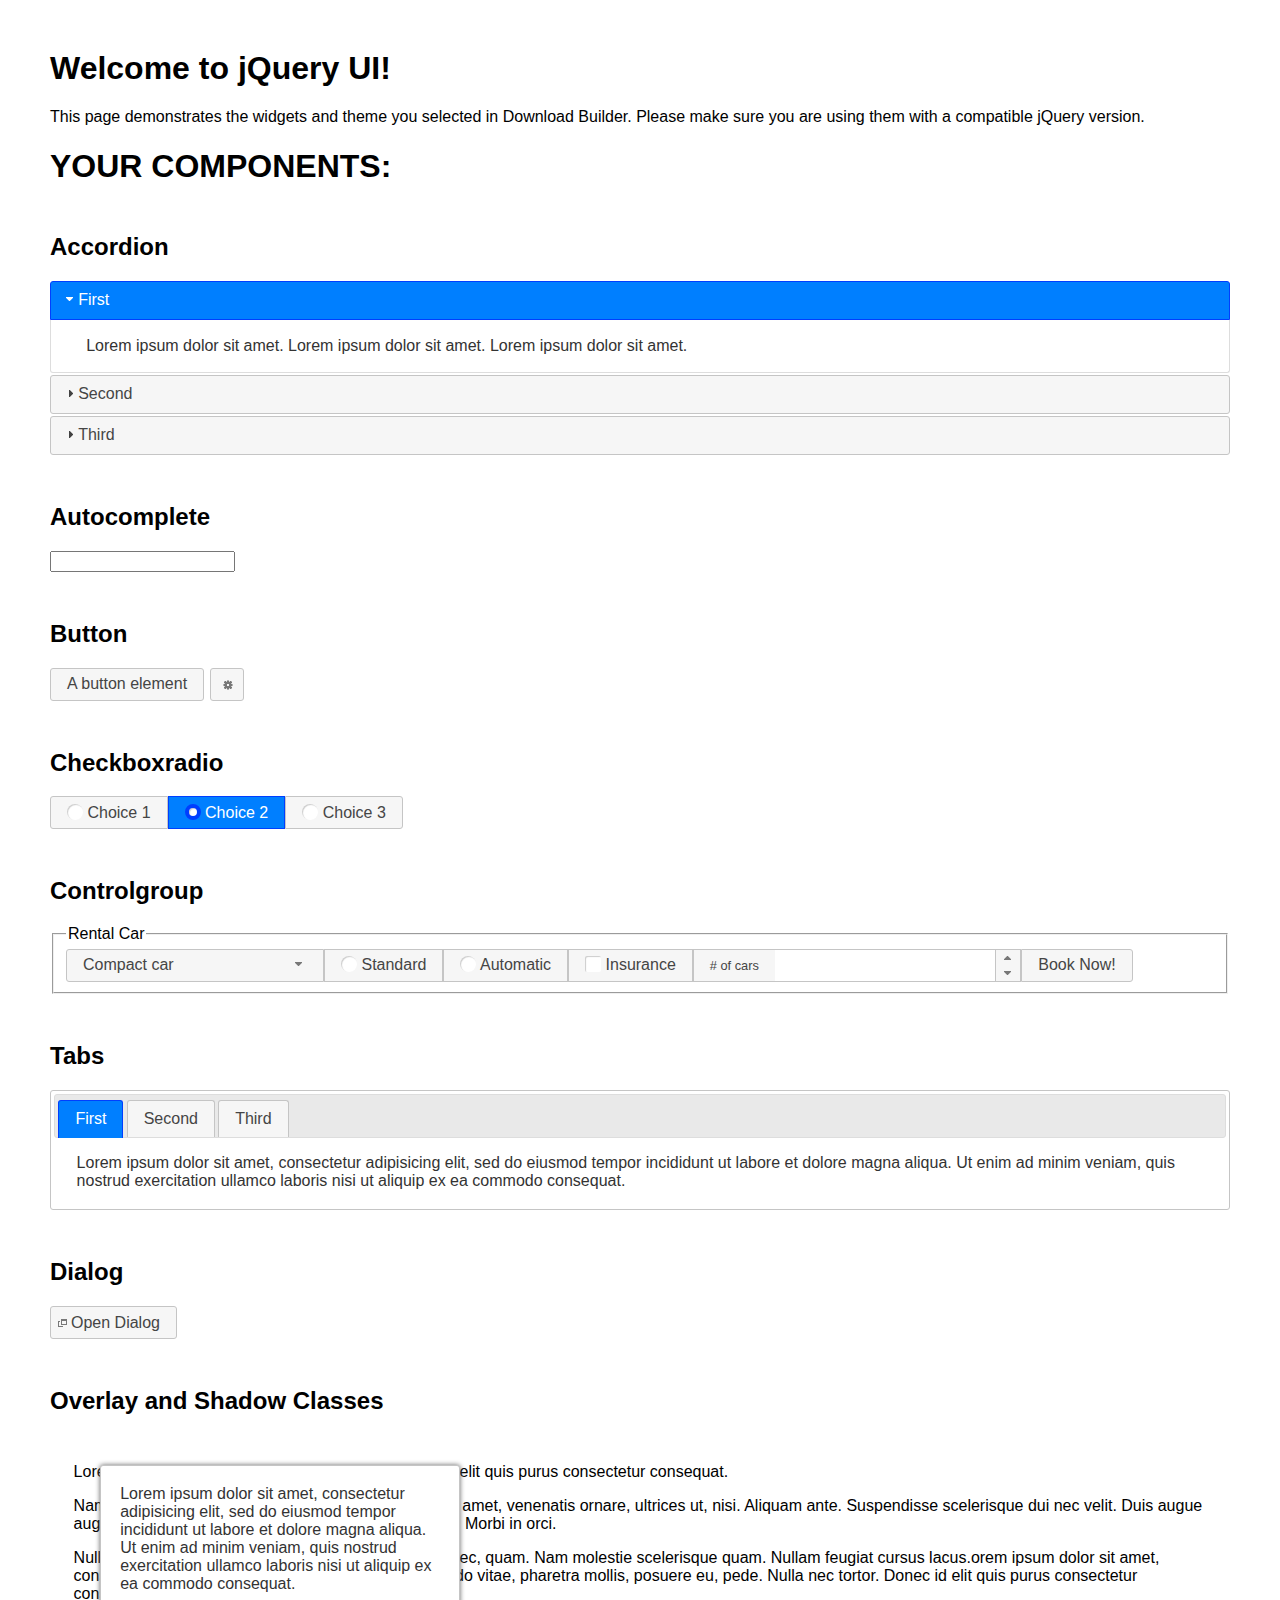
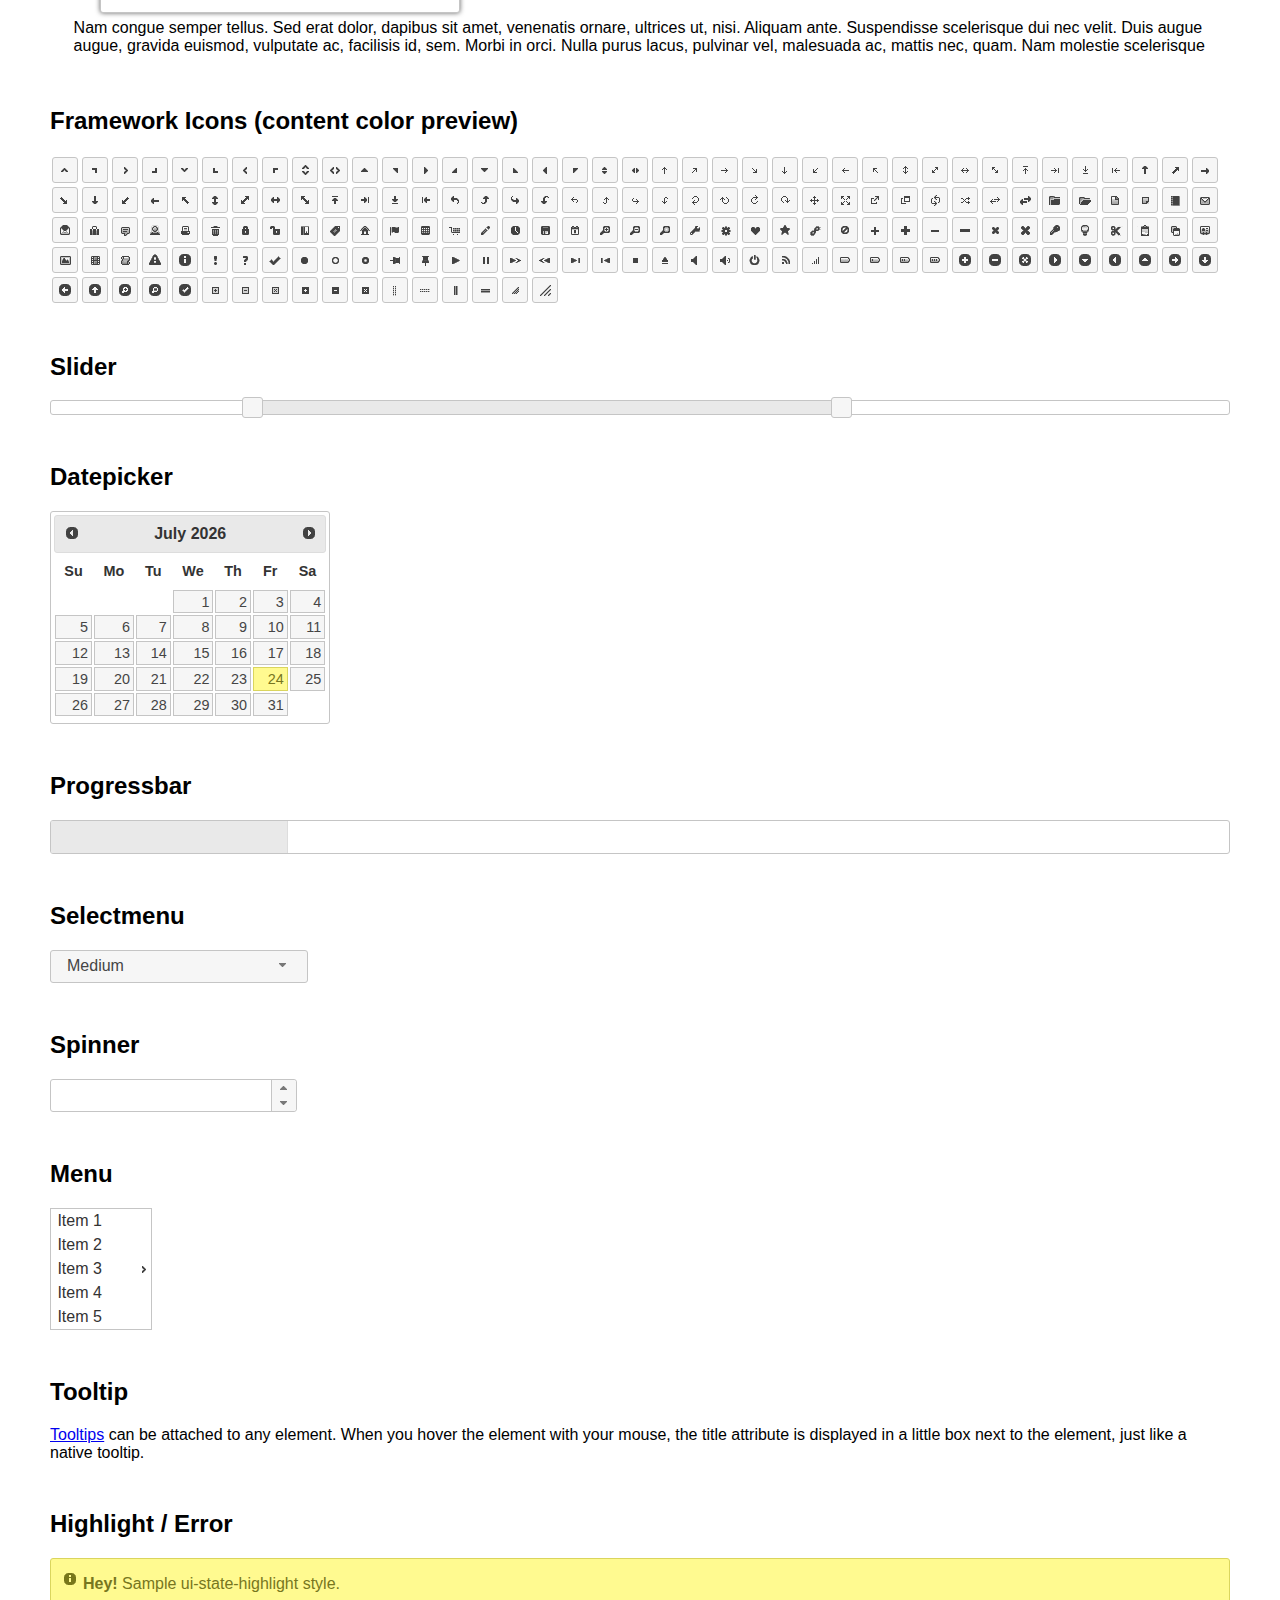
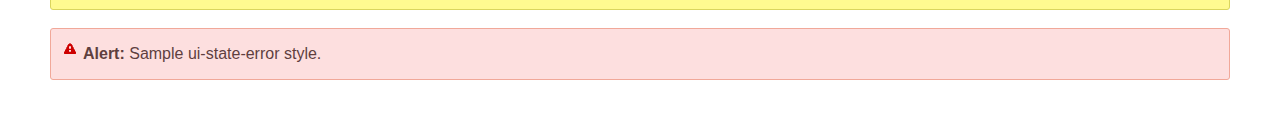
<file: jquery-ui-1.13.1/index.html>
<!doctype html>
<html lang="us">
<head>
	<meta charset="utf-8">
	<title>jQuery UI Example Page</title>
	<link href="jquery-ui.css" rel="stylesheet">
	<style>
	body{
		font-family: "Trebuchet MS", sans-serif;
		margin: 50px;
	}
	.demoHeaders {
		margin-top: 2em;
	}
	#dialog-link {
		padding: .4em 1em .4em 20px;
		text-decoration: none;
		position: relative;
	}
	#dialog-link span.ui-icon {
		margin: 0 5px 0 0;
		position: absolute;
		left: .2em;
		top: 50%;
		margin-top: -8px;
	}
	#icons {
		margin: 0;
		padding: 0;
	}
	#icons li {
		margin: 2px;
		position: relative;
		padding: 4px 0;
		cursor: pointer;
		float: left;
		list-style: none;
	}
	#icons span.ui-icon {
		float: left;
		margin: 0 4px;
	}
	.fakewindowcontain .ui-widget-overlay {
		position: absolute;
	}
	select {
		width: 200px;
	}
	</style>
</head>
<body>

<h1>Welcome to jQuery UI!</h1>

<div class="ui-widget">
	<p>This page demonstrates the widgets and theme you selected in Download Builder. Please make sure you are using them with a compatible jQuery version.</p>
</div>

<h1>YOUR COMPONENTS:</h1>

<!-- Accordion -->
<h2 class="demoHeaders">Accordion</h2>
<div id="accordion">
	<h3>First</h3>
	<div>Lorem ipsum dolor sit amet. Lorem ipsum dolor sit amet. Lorem ipsum dolor sit amet.</div>
	<h3>Second</h3>
	<div>Phasellus mattis tincidunt nibh.</div>
	<h3>Third</h3>
	<div>Nam dui erat, auctor a, dignissim quis.</div>
</div>

<!-- Autocomplete -->
<h2 class="demoHeaders">Autocomplete</h2>
<div>
	<input id="autocomplete" title="type &quot;a&quot;">
</div>

<!-- Button -->
<h2 class="demoHeaders">Button</h2>
<button id="button">A button element</button>
<button id="button-icon">An icon-only button</button>

<!-- Checkboxradio -->
<h2 class="demoHeaders">Checkboxradio</h2>
<form style="margin-top: 1em;">
	<div id="radioset">
		<input type="radio" id="radio1" name="radio"><label for="radio1">Choice 1</label>
		<input type="radio" id="radio2" name="radio" checked="checked"><label for="radio2">Choice 2</label>
		<input type="radio" id="radio3" name="radio"><label for="radio3">Choice 3</label>
	</div>
</form>

<!-- Controlgroup -->
<h2 class="demoHeaders">Controlgroup</h2>
<fieldset>
	<legend>Rental Car</legend>
	<div id="controlgroup">
		<select id="car-type">
			<option>Compact car</option>
			<option>Midsize car</option>
			<option>Full size car</option>
			<option>SUV</option>
			<option>Luxury</option>
			<option>Truck</option>
			<option>Van</option>
		</select>
		<label for="transmission-standard">Standard</label>
		<input type="radio" name="transmission" id="transmission-standard">
		<label for="transmission-automatic">Automatic</label>
		<input type="radio" name="transmission" id="transmission-automatic">
		<label for="insurance">Insurance</label>
		<input type="checkbox" name="insurance" id="insurance">
		<label for="horizontal-spinner" class="ui-controlgroup-label"># of cars</label>
		<input id="horizontal-spinner" class="ui-spinner-input">
		<button>Book Now!</button>
	</div>
</fieldset>

<!-- Tabs -->
<h2 class="demoHeaders">Tabs</h2>
<div id="tabs">
	<ul>
		<li><a href="#tabs-1">First</a></li>
		<li><a href="#tabs-2">Second</a></li>
		<li><a href="#tabs-3">Third</a></li>
	</ul>
	<div id="tabs-1">Lorem ipsum dolor sit amet, consectetur adipisicing elit, sed do eiusmod tempor incididunt ut labore et dolore magna aliqua. Ut enim ad minim veniam, quis nostrud exercitation ullamco laboris nisi ut aliquip ex ea commodo consequat.</div>
	<div id="tabs-2">Phasellus mattis tincidunt nibh. Cras orci urna, blandit id, pretium vel, aliquet ornare, felis. Maecenas scelerisque sem non nisl. Fusce sed lorem in enim dictum bibendum.</div>
	<div id="tabs-3">Nam dui erat, auctor a, dignissim quis, sollicitudin eu, felis. Pellentesque nisi urna, interdum eget, sagittis et, consequat vestibulum, lacus. Mauris porttitor ullamcorper augue.</div>
</div>

<h2 class="demoHeaders">Dialog</h2>
<p>
	<button id="dialog-link" class="ui-button ui-corner-all ui-widget">
		<span class="ui-icon ui-icon-newwin"></span>Open Dialog
	</button>
</p>

<h2 class="demoHeaders">Overlay and Shadow Classes</h2>
<div style="position: relative; width: 96%; height: 200px; padding:1% 2%; overflow:hidden;" class="fakewindowcontain">
	<p>Lorem ipsum dolor sit amet,  Nulla nec tortor. Donec id elit quis purus consectetur consequat. </p><p>Nam congue semper tellus. Sed erat dolor, dapibus sit amet, venenatis ornare, ultrices ut, nisi. Aliquam ante. Suspendisse scelerisque dui nec velit. Duis augue augue, gravida euismod, vulputate ac, facilisis id, sem. Morbi in orci. </p><p>Nulla purus lacus, pulvinar vel, malesuada ac, mattis nec, quam. Nam molestie scelerisque quam. Nullam feugiat cursus lacus.orem ipsum dolor sit amet, consectetur adipiscing elit. Donec libero risus, commodo vitae, pharetra mollis, posuere eu, pede. Nulla nec tortor. Donec id elit quis purus consectetur consequat. </p><p>Nam congue semper tellus. Sed erat dolor, dapibus sit amet, venenatis ornare, ultrices ut, nisi. Aliquam ante. Suspendisse scelerisque dui nec velit. Duis augue augue, gravida euismod, vulputate ac, facilisis id, sem. Morbi in orci. Nulla purus lacus, pulvinar vel, malesuada ac, mattis nec, quam. Nam molestie scelerisque quam. </p><p>Nullam feugiat cursus lacus.orem ipsum dolor sit amet, consectetur adipiscing elit. Donec libero risus, commodo vitae, pharetra mollis, posuere eu, pede. Nulla nec tortor. Donec id elit quis purus consectetur consequat. Nam congue semper tellus. Sed erat dolor, dapibus sit amet, venenatis ornare, ultrices ut, nisi. Aliquam ante. </p><p>Suspendisse scelerisque dui nec velit. Duis augue augue, gravida euismod, vulputate ac, facilisis id, sem. Morbi in orci. Nulla purus lacus, pulvinar vel, malesuada ac, mattis nec, quam. Nam molestie scelerisque quam. Nullam feugiat cursus lacus.orem ipsum dolor sit amet, consectetur adipiscing elit. Donec libero risus, commodo vitae, pharetra mollis, posuere eu, pede. Nulla nec tortor. Donec id elit quis purus consectetur consequat. Nam congue semper tellus. Sed erat dolor, dapibus sit amet, venenatis ornare, ultrices ut, nisi. </p>

	<!-- ui-dialog -->
	<div class="ui-widget-overlay ui-front"></div>
	<div style="position: absolute; width: 320px; left: 50px; top: 30px; padding: 1.2em" class="ui-widget ui-front ui-widget-content ui-corner-all ui-widget-shadow">
		Lorem ipsum dolor sit amet, consectetur adipisicing elit, sed do eiusmod tempor incididunt ut labore et dolore magna aliqua. Ut enim ad minim veniam, quis nostrud exercitation ullamco laboris nisi ut aliquip ex ea commodo consequat.
	</div>

</div>

<!-- ui-dialog -->
<div id="dialog" title="Dialog Title">
	<p>Lorem ipsum dolor sit amet, consectetur adipisicing elit, sed do eiusmod tempor incididunt ut labore et dolore magna aliqua. Ut enim ad minim veniam, quis nostrud exercitation ullamco laboris nisi ut aliquip ex ea commodo consequat.</p>
</div>


<h2 class="demoHeaders">Framework Icons (content color preview)</h2>
<ul id="icons" class="ui-widget ui-helper-clearfix">
	<li class="ui-state-default ui-corner-all" title=".ui-icon-caret-1-n"><span class="ui-icon ui-icon-caret-1-n"></span></li>
	<li class="ui-state-default ui-corner-all" title=".ui-icon-caret-1-ne"><span class="ui-icon ui-icon-caret-1-ne"></span></li>
	<li class="ui-state-default ui-corner-all" title=".ui-icon-caret-1-e"><span class="ui-icon ui-icon-caret-1-e"></span></li>
	<li class="ui-state-default ui-corner-all" title=".ui-icon-caret-1-se"><span class="ui-icon ui-icon-caret-1-se"></span></li>
	<li class="ui-state-default ui-corner-all" title=".ui-icon-caret-1-s"><span class="ui-icon ui-icon-caret-1-s"></span></li>
	<li class="ui-state-default ui-corner-all" title=".ui-icon-caret-1-sw"><span class="ui-icon ui-icon-caret-1-sw"></span></li>
	<li class="ui-state-default ui-corner-all" title=".ui-icon-caret-1-w"><span class="ui-icon ui-icon-caret-1-w"></span></li>
	<li class="ui-state-default ui-corner-all" title=".ui-icon-caret-1-nw"><span class="ui-icon ui-icon-caret-1-nw"></span></li>
	<li class="ui-state-default ui-corner-all" title=".ui-icon-caret-2-n-s"><span class="ui-icon ui-icon-caret-2-n-s"></span></li>
	<li class="ui-state-default ui-corner-all" title=".ui-icon-caret-2-e-w"><span class="ui-icon ui-icon-caret-2-e-w"></span></li>
	<li class="ui-state-default ui-corner-all" title=".ui-icon-triangle-1-n"><span class="ui-icon ui-icon-triangle-1-n"></span></li>
	<li class="ui-state-default ui-corner-all" title=".ui-icon-triangle-1-ne"><span class="ui-icon ui-icon-triangle-1-ne"></span></li>
	<li class="ui-state-default ui-corner-all" title=".ui-icon-triangle-1-e"><span class="ui-icon ui-icon-triangle-1-e"></span></li>
	<li class="ui-state-default ui-corner-all" title=".ui-icon-triangle-1-se"><span class="ui-icon ui-icon-triangle-1-se"></span></li>
	<li class="ui-state-default ui-corner-all" title=".ui-icon-triangle-1-s"><span class="ui-icon ui-icon-triangle-1-s"></span></li>
	<li class="ui-state-default ui-corner-all" title=".ui-icon-triangle-1-sw"><span class="ui-icon ui-icon-triangle-1-sw"></span></li>
	<li class="ui-state-default ui-corner-all" title=".ui-icon-triangle-1-w"><span class="ui-icon ui-icon-triangle-1-w"></span></li>
	<li class="ui-state-default ui-corner-all" title=".ui-icon-triangle-1-nw"><span class="ui-icon ui-icon-triangle-1-nw"></span></li>
	<li class="ui-state-default ui-corner-all" title=".ui-icon-triangle-2-n-s"><span class="ui-icon ui-icon-triangle-2-n-s"></span></li>
	<li class="ui-state-default ui-corner-all" title=".ui-icon-triangle-2-e-w"><span class="ui-icon ui-icon-triangle-2-e-w"></span></li>
	<li class="ui-state-default ui-corner-all" title=".ui-icon-arrow-1-n"><span class="ui-icon ui-icon-arrow-1-n"></span></li>
	<li class="ui-state-default ui-corner-all" title=".ui-icon-arrow-1-ne"><span class="ui-icon ui-icon-arrow-1-ne"></span></li>
	<li class="ui-state-default ui-corner-all" title=".ui-icon-arrow-1-e"><span class="ui-icon ui-icon-arrow-1-e"></span></li>
	<li class="ui-state-default ui-corner-all" title=".ui-icon-arrow-1-se"><span class="ui-icon ui-icon-arrow-1-se"></span></li>
	<li class="ui-state-default ui-corner-all" title=".ui-icon-arrow-1-s"><span class="ui-icon ui-icon-arrow-1-s"></span></li>
	<li class="ui-state-default ui-corner-all" title=".ui-icon-arrow-1-sw"><span class="ui-icon ui-icon-arrow-1-sw"></span></li>
	<li class="ui-state-default ui-corner-all" title=".ui-icon-arrow-1-w"><span class="ui-icon ui-icon-arrow-1-w"></span></li>
	<li class="ui-state-default ui-corner-all" title=".ui-icon-arrow-1-nw"><span class="ui-icon ui-icon-arrow-1-nw"></span></li>
	<li class="ui-state-default ui-corner-all" title=".ui-icon-arrow-2-n-s"><span class="ui-icon ui-icon-arrow-2-n-s"></span></li>
	<li class="ui-state-default ui-corner-all" title=".ui-icon-arrow-2-ne-sw"><span class="ui-icon ui-icon-arrow-2-ne-sw"></span></li>
	<li class="ui-state-default ui-corner-all" title=".ui-icon-arrow-2-e-w"><span class="ui-icon ui-icon-arrow-2-e-w"></span></li>
	<li class="ui-state-default ui-corner-all" title=".ui-icon-arrow-2-se-nw"><span class="ui-icon ui-icon-arrow-2-se-nw"></span></li>
	<li class="ui-state-default ui-corner-all" title=".ui-icon-arrowstop-1-n"><span class="ui-icon ui-icon-arrowstop-1-n"></span></li>
	<li class="ui-state-default ui-corner-all" title=".ui-icon-arrowstop-1-e"><span class="ui-icon ui-icon-arrowstop-1-e"></span></li>
	<li class="ui-state-default ui-corner-all" title=".ui-icon-arrowstop-1-s"><span class="ui-icon ui-icon-arrowstop-1-s"></span></li>
	<li class="ui-state-default ui-corner-all" title=".ui-icon-arrowstop-1-w"><span class="ui-icon ui-icon-arrowstop-1-w"></span></li>
	<li class="ui-state-default ui-corner-all" title=".ui-icon-arrowthick-1-n"><span class="ui-icon ui-icon-arrowthick-1-n"></span></li>
	<li class="ui-state-default ui-corner-all" title=".ui-icon-arrowthick-1-ne"><span class="ui-icon ui-icon-arrowthick-1-ne"></span></li>
	<li class="ui-state-default ui-corner-all" title=".ui-icon-arrowthick-1-e"><span class="ui-icon ui-icon-arrowthick-1-e"></span></li>
	<li class="ui-state-default ui-corner-all" title=".ui-icon-arrowthick-1-se"><span class="ui-icon ui-icon-arrowthick-1-se"></span></li>
	<li class="ui-state-default ui-corner-all" title=".ui-icon-arrowthick-1-s"><span class="ui-icon ui-icon-arrowthick-1-s"></span></li>
	<li class="ui-state-default ui-corner-all" title=".ui-icon-arrowthick-1-sw"><span class="ui-icon ui-icon-arrowthick-1-sw"></span></li>
	<li class="ui-state-default ui-corner-all" title=".ui-icon-arrowthick-1-w"><span class="ui-icon ui-icon-arrowthick-1-w"></span></li>
	<li class="ui-state-default ui-corner-all" title=".ui-icon-arrowthick-1-nw"><span class="ui-icon ui-icon-arrowthick-1-nw"></span></li>
	<li class="ui-state-default ui-corner-all" title=".ui-icon-arrowthick-2-n-s"><span class="ui-icon ui-icon-arrowthick-2-n-s"></span></li>
	<li class="ui-state-default ui-corner-all" title=".ui-icon-arrowthick-2-ne-sw"><span class="ui-icon ui-icon-arrowthick-2-ne-sw"></span></li>
	<li class="ui-state-default ui-corner-all" title=".ui-icon-arrowthick-2-e-w"><span class="ui-icon ui-icon-arrowthick-2-e-w"></span></li>
	<li class="ui-state-default ui-corner-all" title=".ui-icon-arrowthick-2-se-nw"><span class="ui-icon ui-icon-arrowthick-2-se-nw"></span></li>
	<li class="ui-state-default ui-corner-all" title=".ui-icon-arrowthickstop-1-n"><span class="ui-icon ui-icon-arrowthickstop-1-n"></span></li>
	<li class="ui-state-default ui-corner-all" title=".ui-icon-arrowthickstop-1-e"><span class="ui-icon ui-icon-arrowthickstop-1-e"></span></li>
	<li class="ui-state-default ui-corner-all" title=".ui-icon-arrowthickstop-1-s"><span class="ui-icon ui-icon-arrowthickstop-1-s"></span></li>
	<li class="ui-state-default ui-corner-all" title=".ui-icon-arrowthickstop-1-w"><span class="ui-icon ui-icon-arrowthickstop-1-w"></span></li>
	<li class="ui-state-default ui-corner-all" title=".ui-icon-arrowreturnthick-1-w"><span class="ui-icon ui-icon-arrowreturnthick-1-w"></span></li>
	<li class="ui-state-default ui-corner-all" title=".ui-icon-arrowreturnthick-1-n"><span class="ui-icon ui-icon-arrowreturnthick-1-n"></span></li>
	<li class="ui-state-default ui-corner-all" title=".ui-icon-arrowreturnthick-1-e"><span class="ui-icon ui-icon-arrowreturnthick-1-e"></span></li>
	<li class="ui-state-default ui-corner-all" title=".ui-icon-arrowreturnthick-1-s"><span class="ui-icon ui-icon-arrowreturnthick-1-s"></span></li>
	<li class="ui-state-default ui-corner-all" title=".ui-icon-arrowreturn-1-w"><span class="ui-icon ui-icon-arrowreturn-1-w"></span></li>
	<li class="ui-state-default ui-corner-all" title=".ui-icon-arrowreturn-1-n"><span class="ui-icon ui-icon-arrowreturn-1-n"></span></li>
	<li class="ui-state-default ui-corner-all" title=".ui-icon-arrowreturn-1-e"><span class="ui-icon ui-icon-arrowreturn-1-e"></span></li>
	<li class="ui-state-default ui-corner-all" title=".ui-icon-arrowreturn-1-s"><span class="ui-icon ui-icon-arrowreturn-1-s"></span></li>
	<li class="ui-state-default ui-corner-all" title=".ui-icon-arrowrefresh-1-w"><span class="ui-icon ui-icon-arrowrefresh-1-w"></span></li>
	<li class="ui-state-default ui-corner-all" title=".ui-icon-arrowrefresh-1-n"><span class="ui-icon ui-icon-arrowrefresh-1-n"></span></li>
	<li class="ui-state-default ui-corner-all" title=".ui-icon-arrowrefresh-1-e"><span class="ui-icon ui-icon-arrowrefresh-1-e"></span></li>
	<li class="ui-state-default ui-corner-all" title=".ui-icon-arrowrefresh-1-s"><span class="ui-icon ui-icon-arrowrefresh-1-s"></span></li>
	<li class="ui-state-default ui-corner-all" title=".ui-icon-arrow-4"><span class="ui-icon ui-icon-arrow-4"></span></li>
	<li class="ui-state-default ui-corner-all" title=".ui-icon-arrow-4-diag"><span class="ui-icon ui-icon-arrow-4-diag"></span></li>
	<li class="ui-state-default ui-corner-all" title=".ui-icon-extlink"><span class="ui-icon ui-icon-extlink"></span></li>
	<li class="ui-state-default ui-corner-all" title=".ui-icon-newwin"><span class="ui-icon ui-icon-newwin"></span></li>
	<li class="ui-state-default ui-corner-all" title=".ui-icon-refresh"><span class="ui-icon ui-icon-refresh"></span></li>
	<li class="ui-state-default ui-corner-all" title=".ui-icon-shuffle"><span class="ui-icon ui-icon-shuffle"></span></li>
	<li class="ui-state-default ui-corner-all" title=".ui-icon-transfer-e-w"><span class="ui-icon ui-icon-transfer-e-w"></span></li>
	<li class="ui-state-default ui-corner-all" title=".ui-icon-transferthick-e-w"><span class="ui-icon ui-icon-transferthick-e-w"></span></li>
	<li class="ui-state-default ui-corner-all" title=".ui-icon-folder-collapsed"><span class="ui-icon ui-icon-folder-collapsed"></span></li>
	<li class="ui-state-default ui-corner-all" title=".ui-icon-folder-open"><span class="ui-icon ui-icon-folder-open"></span></li>
	<li class="ui-state-default ui-corner-all" title=".ui-icon-document"><span class="ui-icon ui-icon-document"></span></li>
	<li class="ui-state-default ui-corner-all" title=".ui-icon-document-b"><span class="ui-icon ui-icon-document-b"></span></li>
	<li class="ui-state-default ui-corner-all" title=".ui-icon-note"><span class="ui-icon ui-icon-note"></span></li>
	<li class="ui-state-default ui-corner-all" title=".ui-icon-mail-closed"><span class="ui-icon ui-icon-mail-closed"></span></li>
	<li class="ui-state-default ui-corner-all" title=".ui-icon-mail-open"><span class="ui-icon ui-icon-mail-open"></span></li>
	<li class="ui-state-default ui-corner-all" title=".ui-icon-suitcase"><span class="ui-icon ui-icon-suitcase"></span></li>
	<li class="ui-state-default ui-corner-all" title=".ui-icon-comment"><span class="ui-icon ui-icon-comment"></span></li>
	<li class="ui-state-default ui-corner-all" title=".ui-icon-person"><span class="ui-icon ui-icon-person"></span></li>
	<li class="ui-state-default ui-corner-all" title=".ui-icon-print"><span class="ui-icon ui-icon-print"></span></li>
	<li class="ui-state-default ui-corner-all" title=".ui-icon-trash"><span class="ui-icon ui-icon-trash"></span></li>
	<li class="ui-state-default ui-corner-all" title=".ui-icon-locked"><span class="ui-icon ui-icon-locked"></span></li>
	<li class="ui-state-default ui-corner-all" title=".ui-icon-unlocked"><span class="ui-icon ui-icon-unlocked"></span></li>
	<li class="ui-state-default ui-corner-all" title=".ui-icon-bookmark"><span class="ui-icon ui-icon-bookmark"></span></li>
	<li class="ui-state-default ui-corner-all" title=".ui-icon-tag"><span class="ui-icon ui-icon-tag"></span></li>
	<li class="ui-state-default ui-corner-all" title=".ui-icon-home"><span class="ui-icon ui-icon-home"></span></li>
	<li class="ui-state-default ui-corner-all" title=".ui-icon-flag"><span class="ui-icon ui-icon-flag"></span></li>
	<li class="ui-state-default ui-corner-all" title=".ui-icon-calculator"><span class="ui-icon ui-icon-calculator"></span></li>
	<li class="ui-state-default ui-corner-all" title=".ui-icon-cart"><span class="ui-icon ui-icon-cart"></span></li>
	<li class="ui-state-default ui-corner-all" title=".ui-icon-pencil"><span class="ui-icon ui-icon-pencil"></span></li>
	<li class="ui-state-default ui-corner-all" title=".ui-icon-clock"><span class="ui-icon ui-icon-clock"></span></li>
	<li class="ui-state-default ui-corner-all" title=".ui-icon-disk"><span class="ui-icon ui-icon-disk"></span></li>
	<li class="ui-state-default ui-corner-all" title=".ui-icon-calendar"><span class="ui-icon ui-icon-calendar"></span></li>
	<li class="ui-state-default ui-corner-all" title=".ui-icon-zoomin"><span class="ui-icon ui-icon-zoomin"></span></li>
	<li class="ui-state-default ui-corner-all" title=".ui-icon-zoomout"><span class="ui-icon ui-icon-zoomout"></span></li>
	<li class="ui-state-default ui-corner-all" title=".ui-icon-search"><span class="ui-icon ui-icon-search"></span></li>
	<li class="ui-state-default ui-corner-all" title=".ui-icon-wrench"><span class="ui-icon ui-icon-wrench"></span></li>
	<li class="ui-state-default ui-corner-all" title=".ui-icon-gear"><span class="ui-icon ui-icon-gear"></span></li>
	<li class="ui-state-default ui-corner-all" title=".ui-icon-heart"><span class="ui-icon ui-icon-heart"></span></li>
	<li class="ui-state-default ui-corner-all" title=".ui-icon-star"><span class="ui-icon ui-icon-star"></span></li>
	<li class="ui-state-default ui-corner-all" title=".ui-icon-link"><span class="ui-icon ui-icon-link"></span></li>
	<li class="ui-state-default ui-corner-all" title=".ui-icon-cancel"><span class="ui-icon ui-icon-cancel"></span></li>
	<li class="ui-state-default ui-corner-all" title=".ui-icon-plus"><span class="ui-icon ui-icon-plus"></span></li>
	<li class="ui-state-default ui-corner-all" title=".ui-icon-plusthick"><span class="ui-icon ui-icon-plusthick"></span></li>
	<li class="ui-state-default ui-corner-all" title=".ui-icon-minus"><span class="ui-icon ui-icon-minus"></span></li>
	<li class="ui-state-default ui-corner-all" title=".ui-icon-minusthick"><span class="ui-icon ui-icon-minusthick"></span></li>
	<li class="ui-state-default ui-corner-all" title=".ui-icon-close"><span class="ui-icon ui-icon-close"></span></li>
	<li class="ui-state-default ui-corner-all" title=".ui-icon-closethick"><span class="ui-icon ui-icon-closethick"></span></li>
	<li class="ui-state-default ui-corner-all" title=".ui-icon-key"><span class="ui-icon ui-icon-key"></span></li>
	<li class="ui-state-default ui-corner-all" title=".ui-icon-lightbulb"><span class="ui-icon ui-icon-lightbulb"></span></li>
	<li class="ui-state-default ui-corner-all" title=".ui-icon-scissors"><span class="ui-icon ui-icon-scissors"></span></li>
	<li class="ui-state-default ui-corner-all" title=".ui-icon-clipboard"><span class="ui-icon ui-icon-clipboard"></span></li>
	<li class="ui-state-default ui-corner-all" title=".ui-icon-copy"><span class="ui-icon ui-icon-copy"></span></li>
	<li class="ui-state-default ui-corner-all" title=".ui-icon-contact"><span class="ui-icon ui-icon-contact"></span></li>
	<li class="ui-state-default ui-corner-all" title=".ui-icon-image"><span class="ui-icon ui-icon-image"></span></li>
	<li class="ui-state-default ui-corner-all" title=".ui-icon-video"><span class="ui-icon ui-icon-video"></span></li>
	<li class="ui-state-default ui-corner-all" title=".ui-icon-script"><span class="ui-icon ui-icon-script"></span></li>
	<li class="ui-state-default ui-corner-all" title=".ui-icon-alert"><span class="ui-icon ui-icon-alert"></span></li>
	<li class="ui-state-default ui-corner-all" title=".ui-icon-info"><span class="ui-icon ui-icon-info"></span></li>
	<li class="ui-state-default ui-corner-all" title=".ui-icon-notice"><span class="ui-icon ui-icon-notice"></span></li>
	<li class="ui-state-default ui-corner-all" title=".ui-icon-help"><span class="ui-icon ui-icon-help"></span></li>
	<li class="ui-state-default ui-corner-all" title=".ui-icon-check"><span class="ui-icon ui-icon-check"></span></li>
	<li class="ui-state-default ui-corner-all" title=".ui-icon-bullet"><span class="ui-icon ui-icon-bullet"></span></li>
	<li class="ui-state-default ui-corner-all" title=".ui-icon-radio-off"><span class="ui-icon ui-icon-radio-off"></span></li>
	<li class="ui-state-default ui-corner-all" title=".ui-icon-radio-on"><span class="ui-icon ui-icon-radio-on"></span></li>
	<li class="ui-state-default ui-corner-all" title=".ui-icon-pin-w"><span class="ui-icon ui-icon-pin-w"></span></li>
	<li class="ui-state-default ui-corner-all" title=".ui-icon-pin-s"><span class="ui-icon ui-icon-pin-s"></span></li>
	<li class="ui-state-default ui-corner-all" title=".ui-icon-play"><span class="ui-icon ui-icon-play"></span></li>
	<li class="ui-state-default ui-corner-all" title=".ui-icon-pause"><span class="ui-icon ui-icon-pause"></span></li>
	<li class="ui-state-default ui-corner-all" title=".ui-icon-seek-next"><span class="ui-icon ui-icon-seek-next"></span></li>
	<li class="ui-state-default ui-corner-all" title=".ui-icon-seek-prev"><span class="ui-icon ui-icon-seek-prev"></span></li>
	<li class="ui-state-default ui-corner-all" title=".ui-icon-seek-end"><span class="ui-icon ui-icon-seek-end"></span></li>
	<li class="ui-state-default ui-corner-all" title=".ui-icon-seek-first"><span class="ui-icon ui-icon-seek-first"></span></li>
	<li class="ui-state-default ui-corner-all" title=".ui-icon-stop"><span class="ui-icon ui-icon-stop"></span></li>
	<li class="ui-state-default ui-corner-all" title=".ui-icon-eject"><span class="ui-icon ui-icon-eject"></span></li>
	<li class="ui-state-default ui-corner-all" title=".ui-icon-volume-off"><span class="ui-icon ui-icon-volume-off"></span></li>
	<li class="ui-state-default ui-corner-all" title=".ui-icon-volume-on"><span class="ui-icon ui-icon-volume-on"></span></li>
	<li class="ui-state-default ui-corner-all" title=".ui-icon-power"><span class="ui-icon ui-icon-power"></span></li>
	<li class="ui-state-default ui-corner-all" title=".ui-icon-signal-diag"><span class="ui-icon ui-icon-signal-diag"></span></li>
	<li class="ui-state-default ui-corner-all" title=".ui-icon-signal"><span class="ui-icon ui-icon-signal"></span></li>
	<li class="ui-state-default ui-corner-all" title=".ui-icon-battery-0"><span class="ui-icon ui-icon-battery-0"></span></li>
	<li class="ui-state-default ui-corner-all" title=".ui-icon-battery-1"><span class="ui-icon ui-icon-battery-1"></span></li>
	<li class="ui-state-default ui-corner-all" title=".ui-icon-battery-2"><span class="ui-icon ui-icon-battery-2"></span></li>
	<li class="ui-state-default ui-corner-all" title=".ui-icon-battery-3"><span class="ui-icon ui-icon-battery-3"></span></li>
	<li class="ui-state-default ui-corner-all" title=".ui-icon-circle-plus"><span class="ui-icon ui-icon-circle-plus"></span></li>
	<li class="ui-state-default ui-corner-all" title=".ui-icon-circle-minus"><span class="ui-icon ui-icon-circle-minus"></span></li>
	<li class="ui-state-default ui-corner-all" title=".ui-icon-circle-close"><span class="ui-icon ui-icon-circle-close"></span></li>
	<li class="ui-state-default ui-corner-all" title=".ui-icon-circle-triangle-e"><span class="ui-icon ui-icon-circle-triangle-e"></span></li>
	<li class="ui-state-default ui-corner-all" title=".ui-icon-circle-triangle-s"><span class="ui-icon ui-icon-circle-triangle-s"></span></li>
	<li class="ui-state-default ui-corner-all" title=".ui-icon-circle-triangle-w"><span class="ui-icon ui-icon-circle-triangle-w"></span></li>
	<li class="ui-state-default ui-corner-all" title=".ui-icon-circle-triangle-n"><span class="ui-icon ui-icon-circle-triangle-n"></span></li>
	<li class="ui-state-default ui-corner-all" title=".ui-icon-circle-arrow-e"><span class="ui-icon ui-icon-circle-arrow-e"></span></li>
	<li class="ui-state-default ui-corner-all" title=".ui-icon-circle-arrow-s"><span class="ui-icon ui-icon-circle-arrow-s"></span></li>
	<li class="ui-state-default ui-corner-all" title=".ui-icon-circle-arrow-w"><span class="ui-icon ui-icon-circle-arrow-w"></span></li>
	<li class="ui-state-default ui-corner-all" title=".ui-icon-circle-arrow-n"><span class="ui-icon ui-icon-circle-arrow-n"></span></li>
	<li class="ui-state-default ui-corner-all" title=".ui-icon-circle-zoomin"><span class="ui-icon ui-icon-circle-zoomin"></span></li>
	<li class="ui-state-default ui-corner-all" title=".ui-icon-circle-zoomout"><span class="ui-icon ui-icon-circle-zoomout"></span></li>
	<li class="ui-state-default ui-corner-all" title=".ui-icon-circle-check"><span class="ui-icon ui-icon-circle-check"></span></li>
	<li class="ui-state-default ui-corner-all" title=".ui-icon-circlesmall-plus"><span class="ui-icon ui-icon-circlesmall-plus"></span></li>
	<li class="ui-state-default ui-corner-all" title=".ui-icon-circlesmall-minus"><span class="ui-icon ui-icon-circlesmall-minus"></span></li>
	<li class="ui-state-default ui-corner-all" title=".ui-icon-circlesmall-close"><span class="ui-icon ui-icon-circlesmall-close"></span></li>
	<li class="ui-state-default ui-corner-all" title=".ui-icon-squaresmall-plus"><span class="ui-icon ui-icon-squaresmall-plus"></span></li>
	<li class="ui-state-default ui-corner-all" title=".ui-icon-squaresmall-minus"><span class="ui-icon ui-icon-squaresmall-minus"></span></li>
	<li class="ui-state-default ui-corner-all" title=".ui-icon-squaresmall-close"><span class="ui-icon ui-icon-squaresmall-close"></span></li>
	<li class="ui-state-default ui-corner-all" title=".ui-icon-grip-dotted-vertical"><span class="ui-icon ui-icon-grip-dotted-vertical"></span></li>
	<li class="ui-state-default ui-corner-all" title=".ui-icon-grip-dotted-horizontal"><span class="ui-icon ui-icon-grip-dotted-horizontal"></span></li>
	<li class="ui-state-default ui-corner-all" title=".ui-icon-grip-solid-vertical"><span class="ui-icon ui-icon-grip-solid-vertical"></span></li>
	<li class="ui-state-default ui-corner-all" title=".ui-icon-grip-solid-horizontal"><span class="ui-icon ui-icon-grip-solid-horizontal"></span></li>
	<li class="ui-state-default ui-corner-all" title=".ui-icon-gripsmall-diagonal-se"><span class="ui-icon ui-icon-gripsmall-diagonal-se"></span></li>
	<li class="ui-state-default ui-corner-all" title=".ui-icon-grip-diagonal-se"><span class="ui-icon ui-icon-grip-diagonal-se"></span></li>
</ul>

<!-- Slider -->
<h2 class="demoHeaders">Slider</h2>
<div id="slider"></div>

<!-- Datepicker -->
<h2 class="demoHeaders">Datepicker</h2>
<div id="datepicker"></div>

<!-- Progressbar -->
<h2 class="demoHeaders">Progressbar</h2>
<div id="progressbar"></div>

<!-- Progressbar -->
<h2 class="demoHeaders">Selectmenu</h2>
<select id="selectmenu">
	<option>Slower</option>
	<option>Slow</option>
	<option selected="selected">Medium</option>
	<option>Fast</option>
	<option>Faster</option>
</select>

<!-- Spinner -->
<h2 class="demoHeaders">Spinner</h2>
<input id="spinner">

<!-- Menu -->
<h2 class="demoHeaders">Menu</h2>
<ul style="width:100px;" id="menu">
	<li><div>Item 1</div></li>
	<li><div>Item 2</div></li>
	<li><div>Item 3</div>
		<ul>
			<li><div>Item 3-1</div></li>
			<li><div>Item 3-2</div></li>
			<li><div>Item 3-3</div></li>
			<li><div>Item 3-4</div></li>
			<li><div>Item 3-5</div></li>
		</ul>
	</li>
	<li><div>Item 4</div></li>
	<li><div>Item 5</div></li>
</ul>

<!-- Tooltip -->
<h2 class="demoHeaders">Tooltip</h2>
<p id="tooltip">
	<a href="#" title="That&apos;s what this widget is">Tooltips</a> can be attached to any element. When you hover
the element with your mouse, the title attribute is displayed in a little box next to the element, just like a native tooltip.
</p>

<!-- Highlight / Error -->
<h2 class="demoHeaders">Highlight / Error</h2>
<div class="ui-widget">
	<div class="ui-state-highlight ui-corner-all" style="margin-top: 20px; padding: 0 .7em;">
		<p><span class="ui-icon ui-icon-info" style="float: left; margin-right: .3em;"></span>
		<strong>Hey!</strong> Sample ui-state-highlight style.</p>
	</div>
</div>
<br>
<div class="ui-widget">
	<div class="ui-state-error ui-corner-all" style="padding: 0 .7em;">
		<p><span class="ui-icon ui-icon-alert" style="float: left; margin-right: .3em;"></span>
		<strong>Alert:</strong> Sample ui-state-error style.</p>
	</div>
</div>

<script src="external/jquery/jquery.js"></script>
<script src="jquery-ui.js"></script>
<script>
$( "#accordion" ).accordion();

var availableTags = [
	"ActionScript",
	"AppleScript",
	"Asp",
	"BASIC",
	"C",
	"C++",
	"Clojure",
	"COBOL",
	"ColdFusion",
	"Erlang",
	"Fortran",
	"Groovy",
	"Haskell",
	"Java",
	"JavaScript",
	"Lisp",
	"Perl",
	"PHP",
	"Python",
	"Ruby",
	"Scala",
	"Scheme"
];
$( "#autocomplete" ).autocomplete({
	source: availableTags
});

$( "#button" ).button();
$( "#button-icon" ).button({
	icon: "ui-icon-gear",
	showLabel: false
});

$( "#radioset" ).buttonset();

$( "#controlgroup" ).controlgroup();

$( "#tabs" ).tabs();

$( "#dialog" ).dialog({
	autoOpen: false,
	width: 400,
	buttons: [
		{
			text: "Ok",
			click: function() {
				$( this ).dialog( "close" );
			}
		},
		{
			text: "Cancel",
			click: function() {
				$( this ).dialog( "close" );
			}
		}
	]
});

// Link to open the dialog
$( "#dialog-link" ).click(function( event ) {
	$( "#dialog" ).dialog( "open" );
	event.preventDefault();
});

$( "#datepicker" ).datepicker({
	inline: true
});

$( "#slider" ).slider({
	range: true,
	values: [ 17, 67 ]
});

$( "#progressbar" ).progressbar({
	value: 20
});

$( "#spinner" ).spinner();

$( "#menu" ).menu();

$( "#tooltip" ).tooltip();

$( "#selectmenu" ).selectmenu();

// Hover states on the static widgets
$( "#dialog-link, #icons li" ).hover(
	function() {
		$( this ).addClass( "ui-state-hover" );
	},
	function() {
		$( this ).removeClass( "ui-state-hover" );
	}
);
</script>
</body>
</html>
</file>
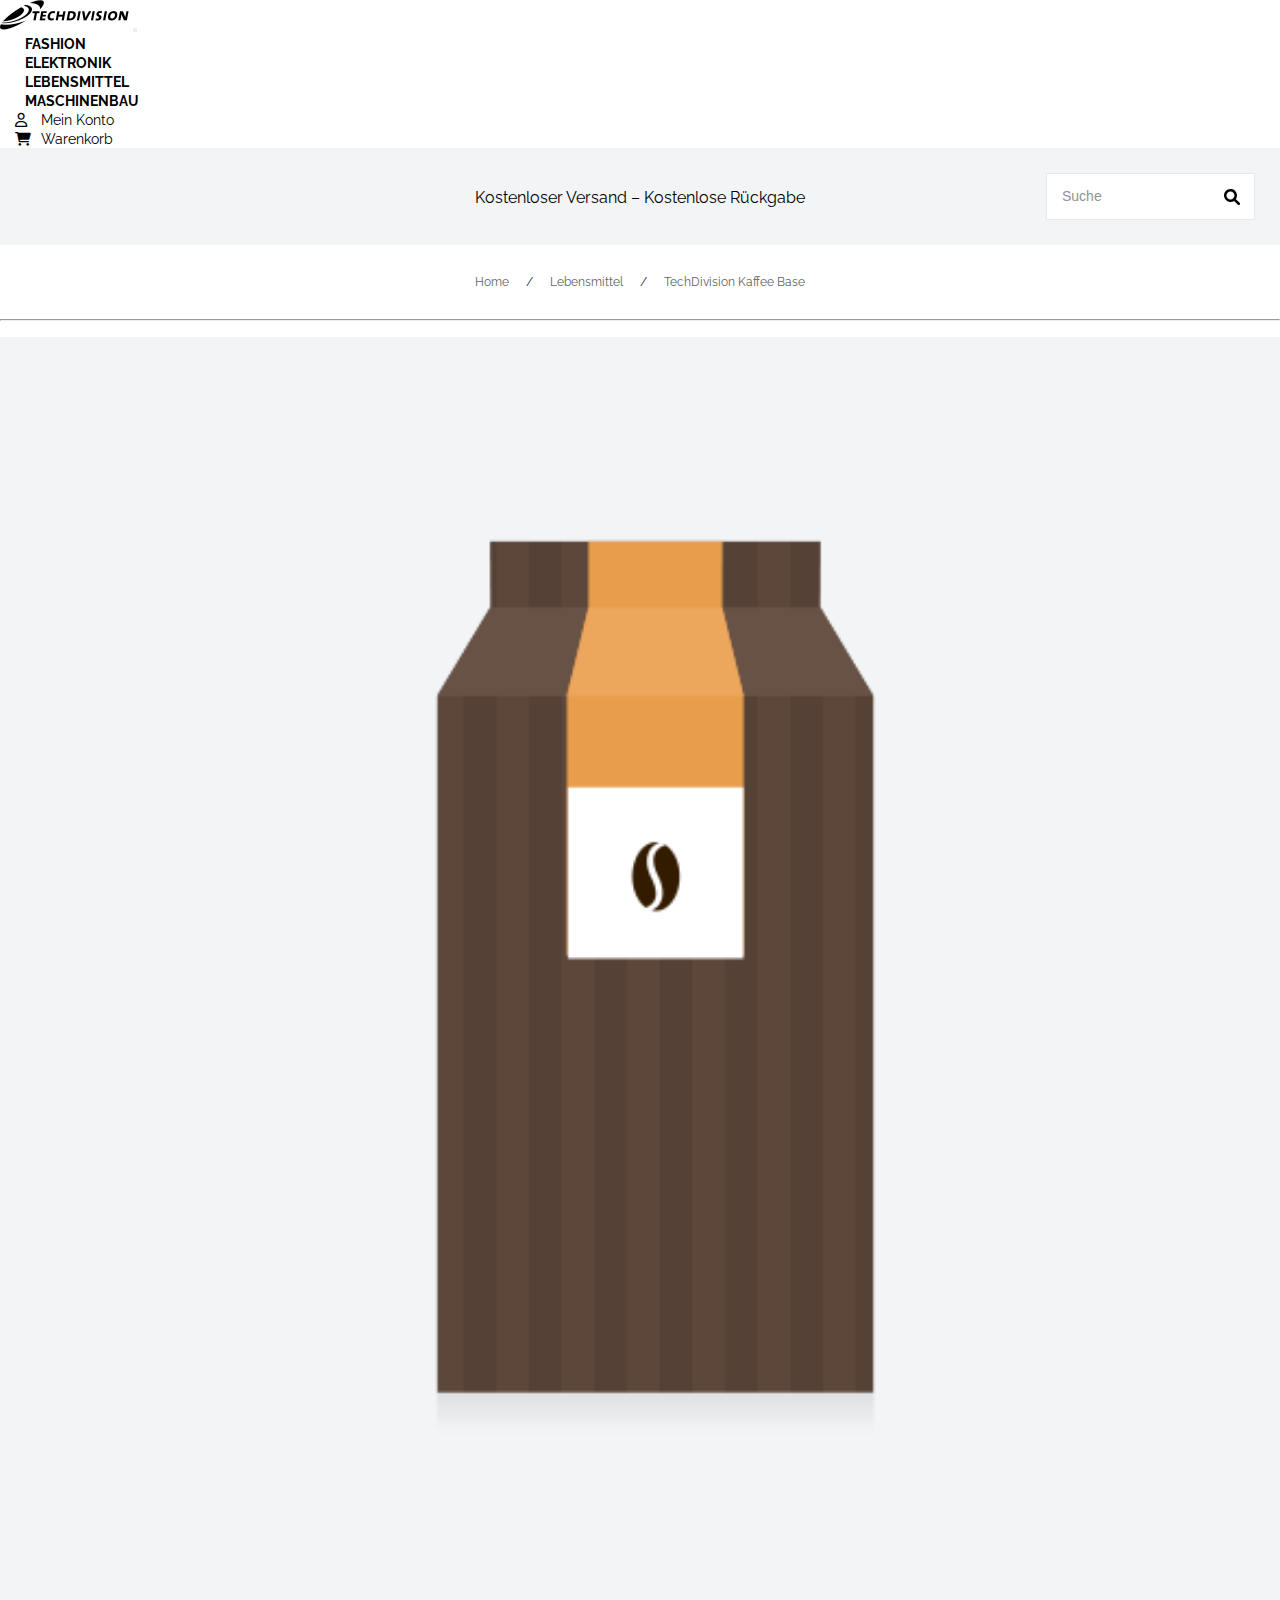
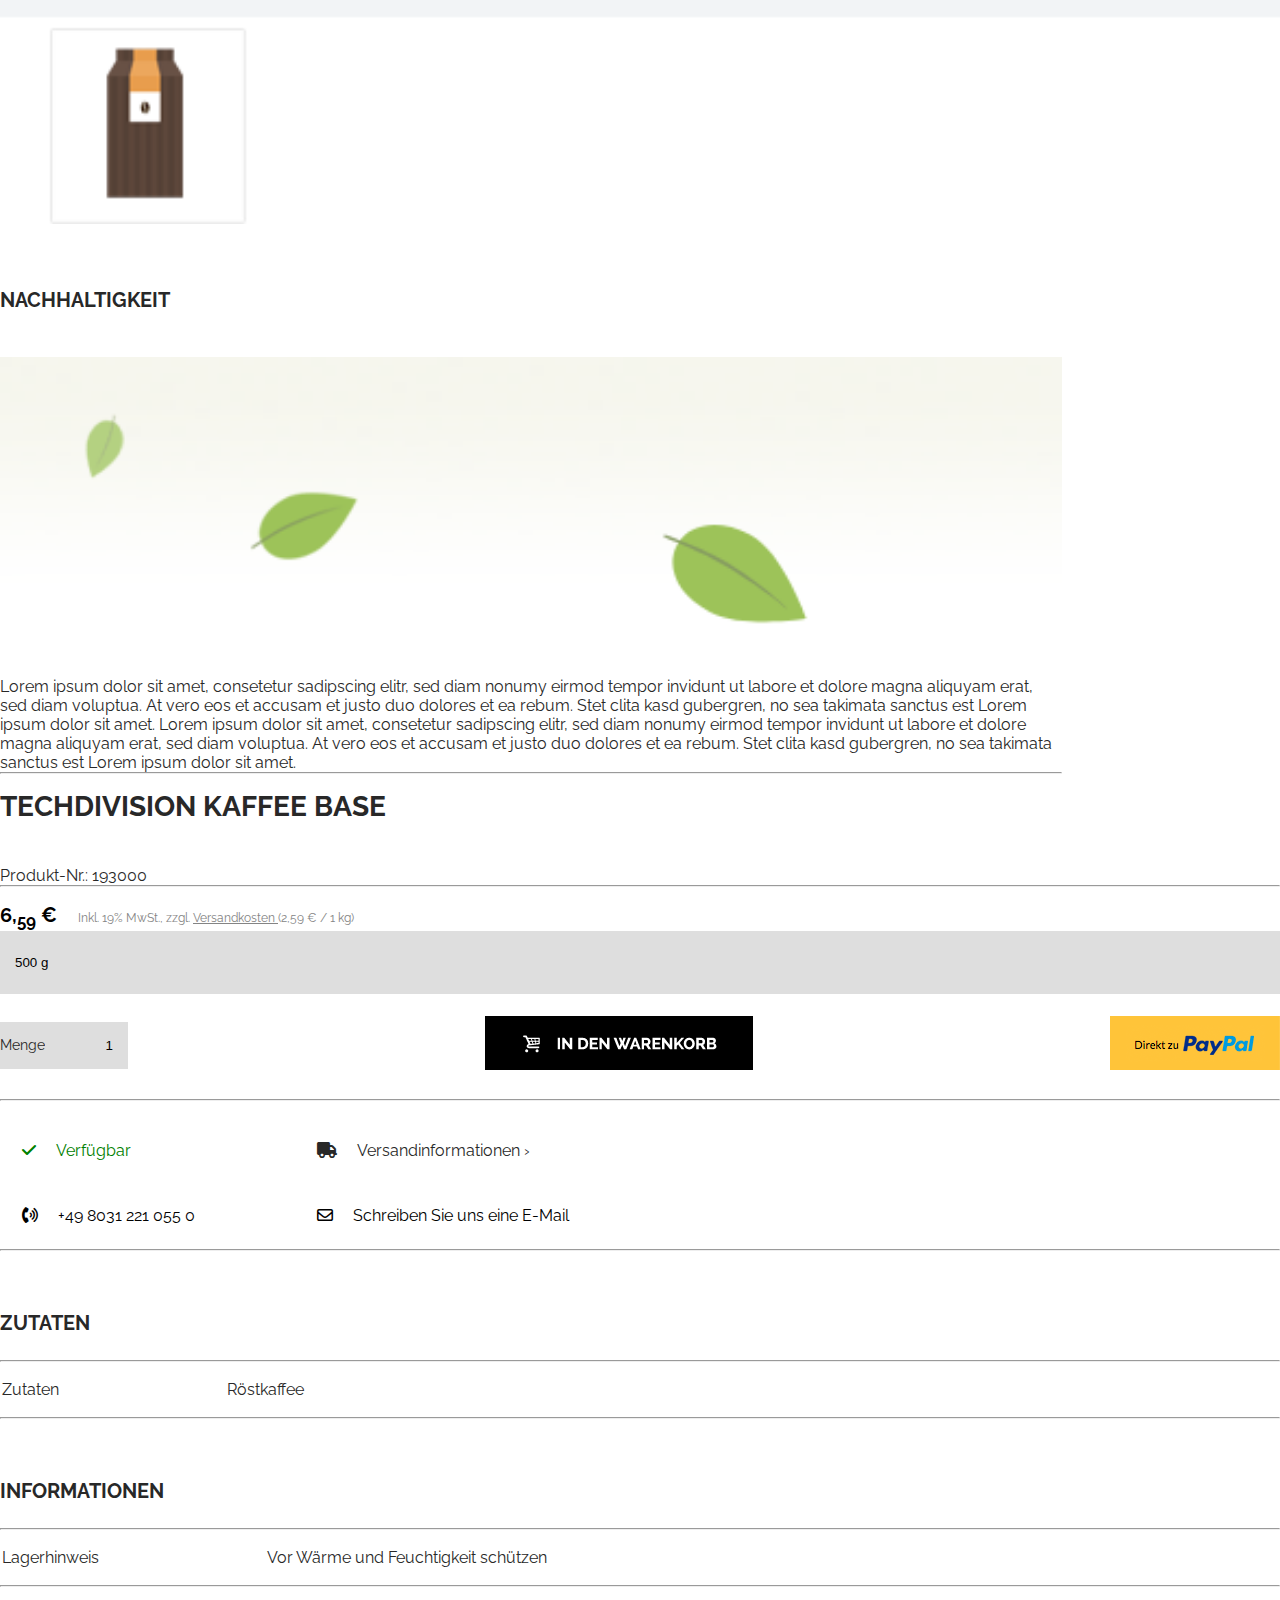
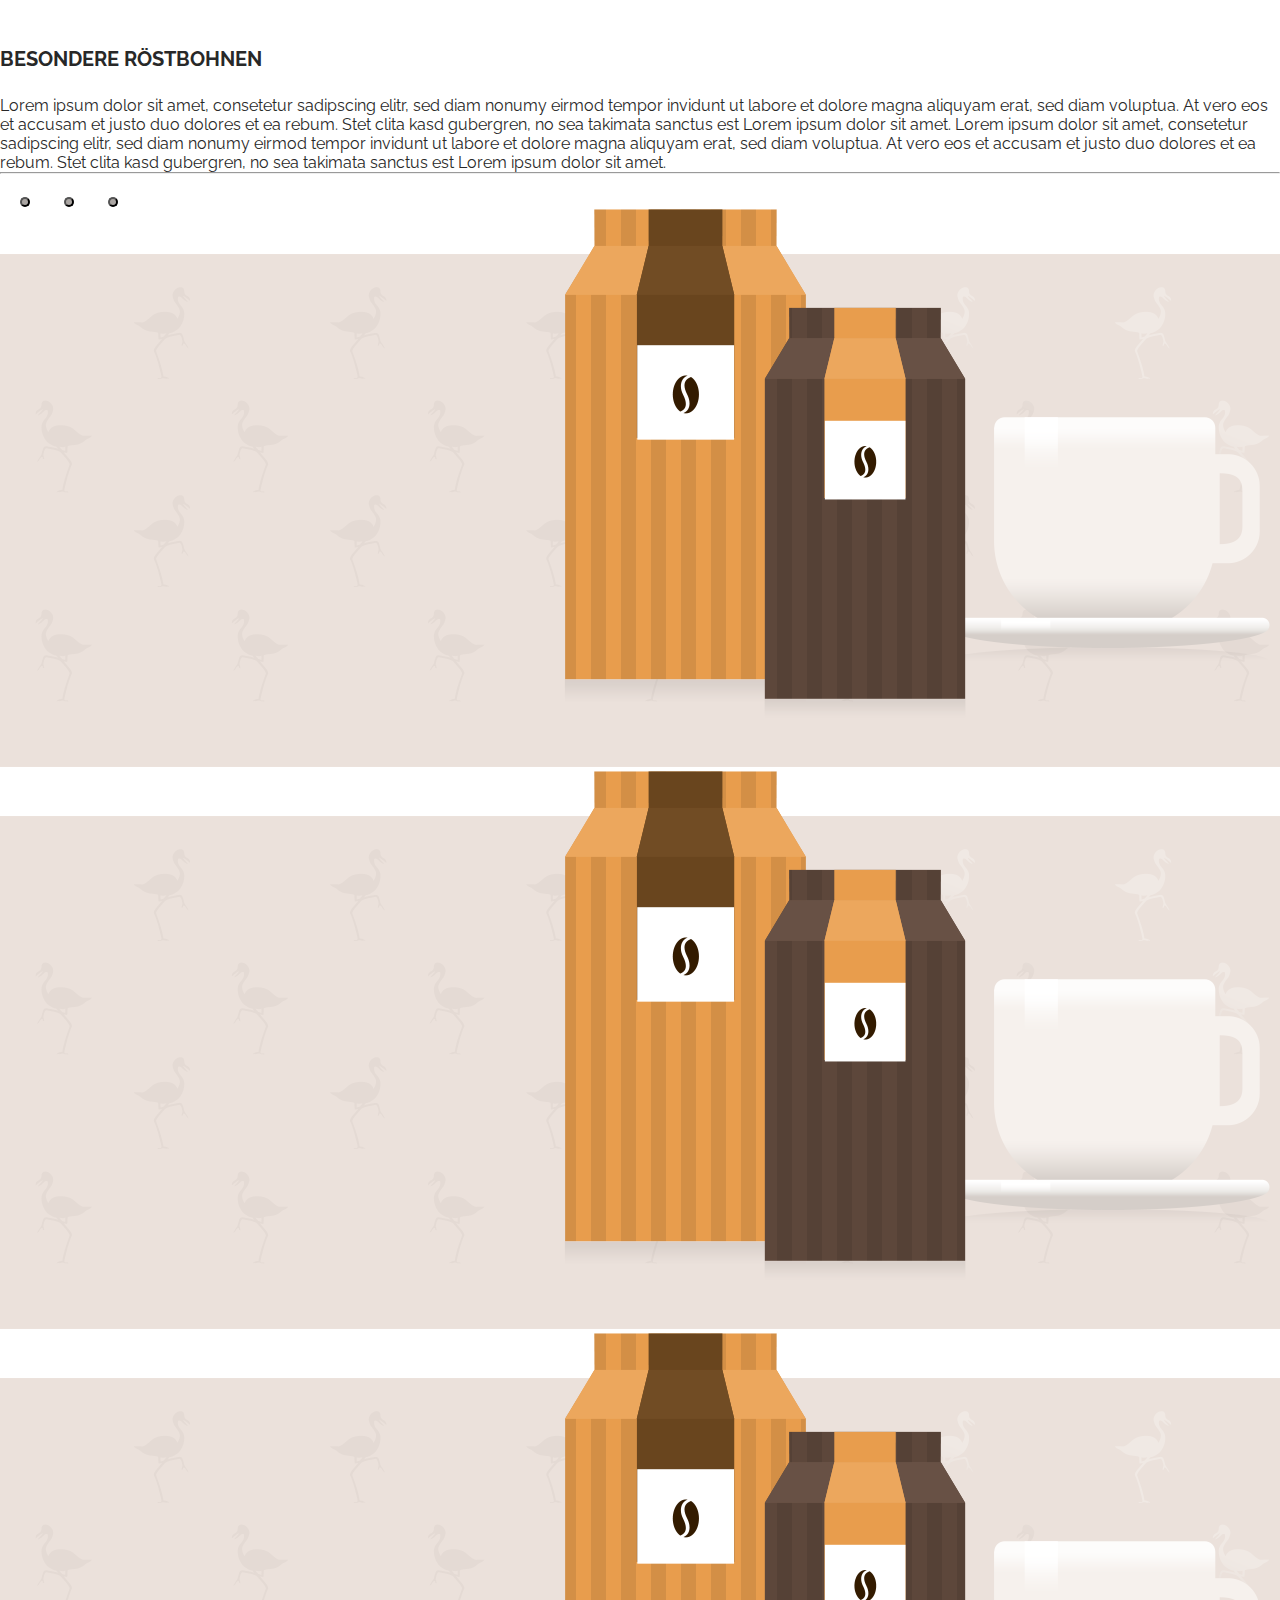
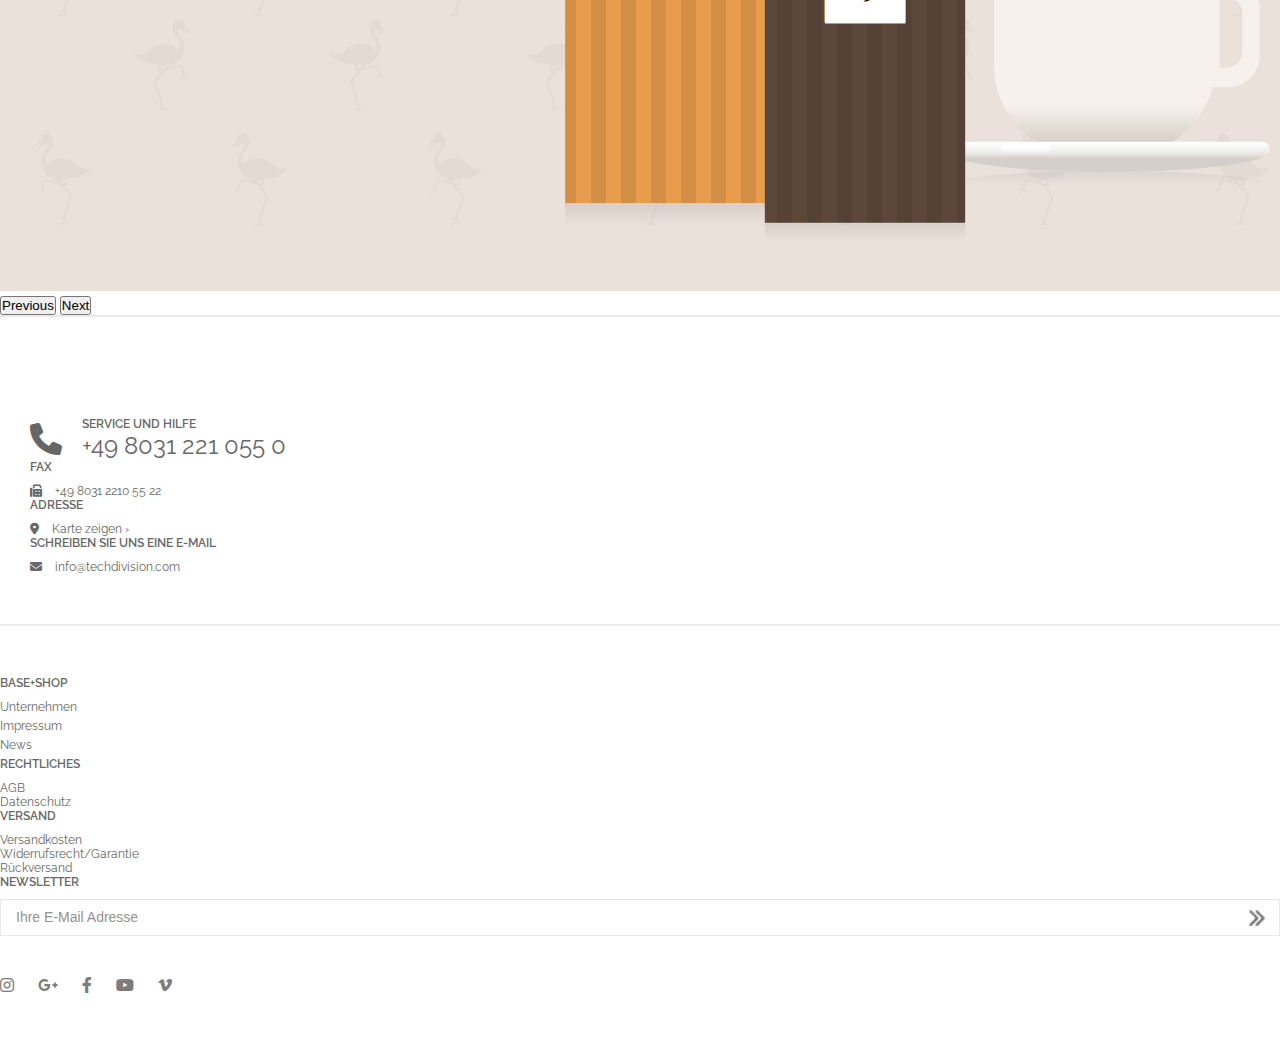
<file: lebensmittel/index.html>
<!DOCTYPE html>
<html lang="ru">

<head>
  <meta charset="UTF-8">
  <meta name="viewport" content="width=device-width, initial-scale=1.0">
  <link href="https://cdn.jsdelivr.net/npm/bootstrap@5.1.3/dist/css/bootstrap.min.css" rel="stylesheet"
    integrity="sha384-1BmE4kWBq78iYhFldvKuhfTAU6auU8tT94WrHftjDbrCEXSU1oBoqyl2QvZ6jIW3" crossorigin="anonymous">
  <link href="https://fonts.googleapis.com/css?family=Raleway:300,regular,600,700" rel="stylesheet" />
  <link rel="stylesheet" href="css/all.min.css">
  <link rel="stylesheet" href="css/style.css">
  <title>SHOP</title>
</head>

<body>
  <nav class="navbar navbar-expand-lg navbar-light">
    <div class="container">
      <a class="navbar-brand" href="#"><img src="img/mainlogo.svg" alt=""></a>
      <button class="navbar-toggler" type="button" data-bs-toggle="collapse" data-bs-target="#navbarSupportedContent"
        aria-controls="navbarSupportedContent" aria-expanded="false" aria-label="Toggle navigation">
        <span class="navbar-toggler-icon"></span>
      </button>
      <div class="collapse navbar-collapse" id="navbarSupportedContent">
        <ul class="navbar-nav me-auto mb-2 mb-lg-0">
          <li class="nav-item">
            <a class="nav-link" href="#">fashion</a>
          </li>
          <li class="nav-item">
            <a class="nav-link" href="#">elektronik</a>
          </li>
          <li class="nav-item">
            <a class="nav-link" href="#">Lebensmittel</a>
          </li>
          <li class="nav-item">
            <a class="nav-link" href="#">Maschinenbau</a>
          </li>
        </ul>
        <ul class="navbar-nav navbar-nav-right">
          <li class="nav-item">
            <a class="nav-link" href="#"><i class="fa-regular fa-user"></i> Mein Konto</a>
          </li>
          <li class="nav-item">
            <a class="nav-link" href="#"><i class="fa-solid fa-cart-shopping"></i>Warenkorb</a>
          </li>
        </ul>
      </div>
    </div>
  </nav>

  <div class="search-block">
    <div class="container">
      <p class="search-block-text">
        Kostenloser Versand – Kostenlose Rückgabe
      </p>
      <form action="" class="search-block-form">
        <input class="search-block-input" type="text" placeholder="Suche">
        <input class="search-block-submit" type="submit">
      </form>
    </div>
  </div>

  <div class="navigation">
    <div class="container">
      <a href="" class="navigation-link">Home</a>
      <span>/</span>
      <a href="" class="navigation-link">Lebensmittel</a>
      <span>/</span>
      <a href="" class="navigation-link">TechDivision Kaffee Base</a>
    </div>
  </div>

  <div class="container">
    <hr>
  </div>

  <section class="order">
    <div class="container order-block">
      <div class="row">
        <div class="col-sm-6">
          <img src="img/coffee-logo.png" alt="TECHDIVISION KAFFEE BASE" class="responsive">

          <h3>Nachhaltigkeit</h3>
          <div class="nachhaltigkeit">
            <img src="img/nach.png" alt="123">
            <p>Lorem ipsum dolor sit amet, consetetur sadipscing elitr, sed diam nonumy eirmod tempor invidunt ut labore
              et dolore magna aliquyam erat, sed diam voluptua. At vero eos et accusam et justo duo dolores et ea rebum.
              Stet clita kasd gubergren, no sea takimata sanctus est Lorem ipsum dolor sit amet. Lorem ipsum dolor sit
              amet, consetetur sadipscing elitr, sed diam nonumy eirmod tempor invidunt ut labore et dolore magna
              aliquyam erat, sed diam voluptua. At vero eos et accusam et justo duo dolores et ea rebum. Stet clita kasd
              gubergren, no sea takimata sanctus est Lorem ipsum dolor sit amet.</p>
            <hr>
          </div>
        </div>
        <div class="col-sm-6">
          <div>
            <h2>TechDivision Kaffee Base</h2>
            <p class="prodnub">Produkt-Nr.: 193000</p>
            <hr>
            <p class="cost-description"><span>6,<sub>59</sub> &#8364;</span> Inkl. 19% MwSt.,
              zzgl. <u>Versandkosten </u>(2,59 € / 1 kg)</p>

            <div class="weight">
              <select class="selectweight">
                <option>500 g</option>
              </select>
            </div>
          </div>

          <div class="countrow">
            <div class="count">
              <p>Menge</p>
              <select class="selectcount">
                <option>1</option>
              </select>
            </div>
            <div>
              <a href=""><img src="img/WarenkorbButton.png" alt=""></a>
            </div>
            <div>
              <a href=""><img src="img/PayPal.png" alt=""></a>
            </div>
          </div>
          <hr>

          <div class="contactblock">
            <table class="contantblock-table">
              <tr>
                <td>
                  <p class="greencheck"><i class="fa-solid fa-check"></i>Verfügbar</p>
                </td>
                <td>
                  <p><i class="fa-solid fa-truck"></i>Versandinformationen&nbsp›</p>
                </td>
              </tr>
              <tr>
                <td><a href="tel:+4980312210550"><i
                      class="fa-solid fa-phone-volume"></i>+49&nbsp8031&nbsp221&nbsp055&nbsp0</a>
                </td>
                <td><a href="mailto:#"><i
                      class="fa-regular fa-envelope"></i>Schreiben&nbspSie&nbspuns&nbspeine&nbspE-Mail</a>
                </td>
              </tr>
            </table>
          </div>
          <hr>

          <h3>ZUTATEN</h3>
          <hr>
          <table class="zutaten">
            <tr>
              <td>Zutaten</td>
              <td>Röstkaffee</td>
            </tr>
          </table>
          <hr>

          <h3>INFORMATIONEN</h3>
          <hr>
          <table class="zutaten">
            <tr>
              <td>Lagerhinweis</td>
              <td>Vor Wärme und Feuchtigkeit schützen</td>
            </tr>
          </table>
          <hr>

          <h3>besondere Röstbohnen</h3>
          <p>Lorem ipsum dolor sit amet, consetetur sadipscing elitr, sed diam nonumy eirmod tempor invidunt ut labore
            et dolore magna aliquyam erat, sed diam voluptua. At vero eos et accusam et justo duo dolores et ea rebum.
            Stet clita kasd gubergren, no sea takimata sanctus est Lorem ipsum dolor sit amet. Lorem ipsum dolor sit
            amet, consetetur sadipscing elitr, sed diam nonumy eirmod tempor invidunt ut labore et dolore magna aliquyam
            erat, sed diam voluptua. At vero eos et accusam et justo duo dolores et ea rebum. Stet clita kasd gubergren,
            no sea takimata sanctus est Lorem ipsum dolor sit amet.</p>
          <hr>

        </div>
      </div>
    </div>
  </section>


  <div id="carouselExampleIndicators" class="carousel slide" data-bs-ride="carousel">
    <div class="carousel-indicators">
      <button type="button" data-bs-target="#carouselExampleIndicators" data-bs-slide-to="0" class="active" aria-current="true" aria-label="Slide 1"></button>
      <button type="button" data-bs-target="#carouselExampleIndicators" data-bs-slide-to="1" aria-label="Slide 2"></button>
      <button type="button" data-bs-target="#carouselExampleIndicators" data-bs-slide-to="2" aria-label="Slide 3"></button>
    </div>
    <div class="carousel-inner">
      <div class="carousel-item active">
        <img src="img/carousel.png" class="d-block w-100" alt="">
      </div>
      <div class="carousel-item">
        <img src="img/carousel.png" class="d-block w-100" alt="...">
      </div>
      <div class="carousel-item">
        <img src="img/carousel.png" class="d-block w-100" alt="...">
      </div>
    </div>
    <button class="carousel-control-prev" type="button" data-bs-target="#carouselExampleIndicators" data-bs-slide="prev">
      <span class="carousel-control-prev-icon" aria-hidden="true"></span>
      <span class="visually-hidden">Previous</span>
    </button>
    <button class="carousel-control-next" type="button" data-bs-target="#carouselExampleIndicators" data-bs-slide="next">
      <span class="carousel-control-next-icon" aria-hidden="true"></span>
      <span class="visually-hidden">Next</span>
    </button>
  </div>









  <footer>
    <div class="container">
      <div class="footer-line">
        <div class="row footer-contact">
          <div class="col-sm-4">
            <div class="footer-phone">
              <div class="footer-phone-icon">
                <i class="fa-solid fa-phone"></i>
              </div>
              <div class="footer-phone-text">
                <h4 class="footer-heading">service und hilfe</h4>
                <a href="tel:+4980312210550">+49 8031 221 055 0</a>
              </div>
            </div>
          </div>
          <div class="col-sm-2">
            <h4 class="footer-heading">fax</h4>
            <p class="footer-link">
              <i class="fa-solid fa-fax"></i>
              <a href="tel:+49803122105522">+49 8031 2210 55 22</a>
            </p>
          </div>
          <div class="col-sm-3">
            <h4 class="footer-heading">adresse</h4>
            <p class="footer-link">
              <i class="fa-solid fa-location-dot"></i>
              <a href="#">Karte zeigen ›</a>
            </p>
          </div>
          <div class="col-sm-3">
            <h4 class="footer-heading">Schreiben Sie uns eine E-Mail</h4>
            <p class="footer-link">
              <i class="fa-solid fa-envelope"></i>
              <a href="#">info@techdivision.com</a>
            </p>
          </div>
        </div>
      </div>

      <div class="footer-line">
        <div class="row">
          <div class="col-sm-2 footer-column-link">
            <h4 class="footer-heading">base+shop</h4>
            <p class="footer-link">
              <a href="#">Unternehmen</a>
            </p>
            <p class="footer-link">
              <a href="#">Impressum</a>
            </p>
            <p class="footer-link">
              <a href="#">News</a>
            </p>
          </div>
          <div class="col-sm-2">
            <h4 class="footer-heading">Rechtliches</h4>
            <p class="footer-link footer-column-link">
              <a href="#">AGB</a>
            </p>
            <p class="footer-link">
              <a href="#">Datenschutz</a>
            </p>
          </div>
          <div class="col-sm-5">
            <h4 class="footer-heading">Versand</h4>
            <p class="footer-link footer-column-link">
              <a href="#">Versandkosten</a>
            </p>
            <p class="footer-link">
              <a href="#">Widerrufsrecht/Garantie</a>
            </p>
            <p class="footer-link">
              <a href="#">Rückversand</a>
            </p>
          </div>
          <div class="col-sm-3">
            <h4 class="footer-heading">Newsletter</h4>
            <form action="" class="search-block-form footer-search-form">
              <input class="search-block-input" type="text" placeholder="Ihre E-Mail Adresse">
              <input class="search-block-submit" type="submit">
            </form>
            <div class="social-icons">
              <a href=""><i class="fa-brands fa-instagram"></i></a>
              <a href=""><i class="fa-brands fa-google-plus-g"></i></a>
              <a href=""><i class="fa-brands fa-facebook-f"></i></a>
              <a href=""><i class="fa-brands fa-youtube"></i></a>
              <a href=""><i class="fa-brands fa-vimeo-v"></i></a>
            </div>
          </div>
        </div>
      </div>
    </div>
  </footer>

  <script src="https://cdn.jsdelivr.net/npm/bootstrap@5.1.3/dist/js/bootstrap.bundle.min.js"
    integrity="sha384-ka7Sk0Gln4gmtz2MlQnikT1wXgYsOg+OMhuP+IlRH9sENBO0LRn5q+8nbTov4+1p"
    crossorigin="anonymous"></script>
</body>

</html>
</file>
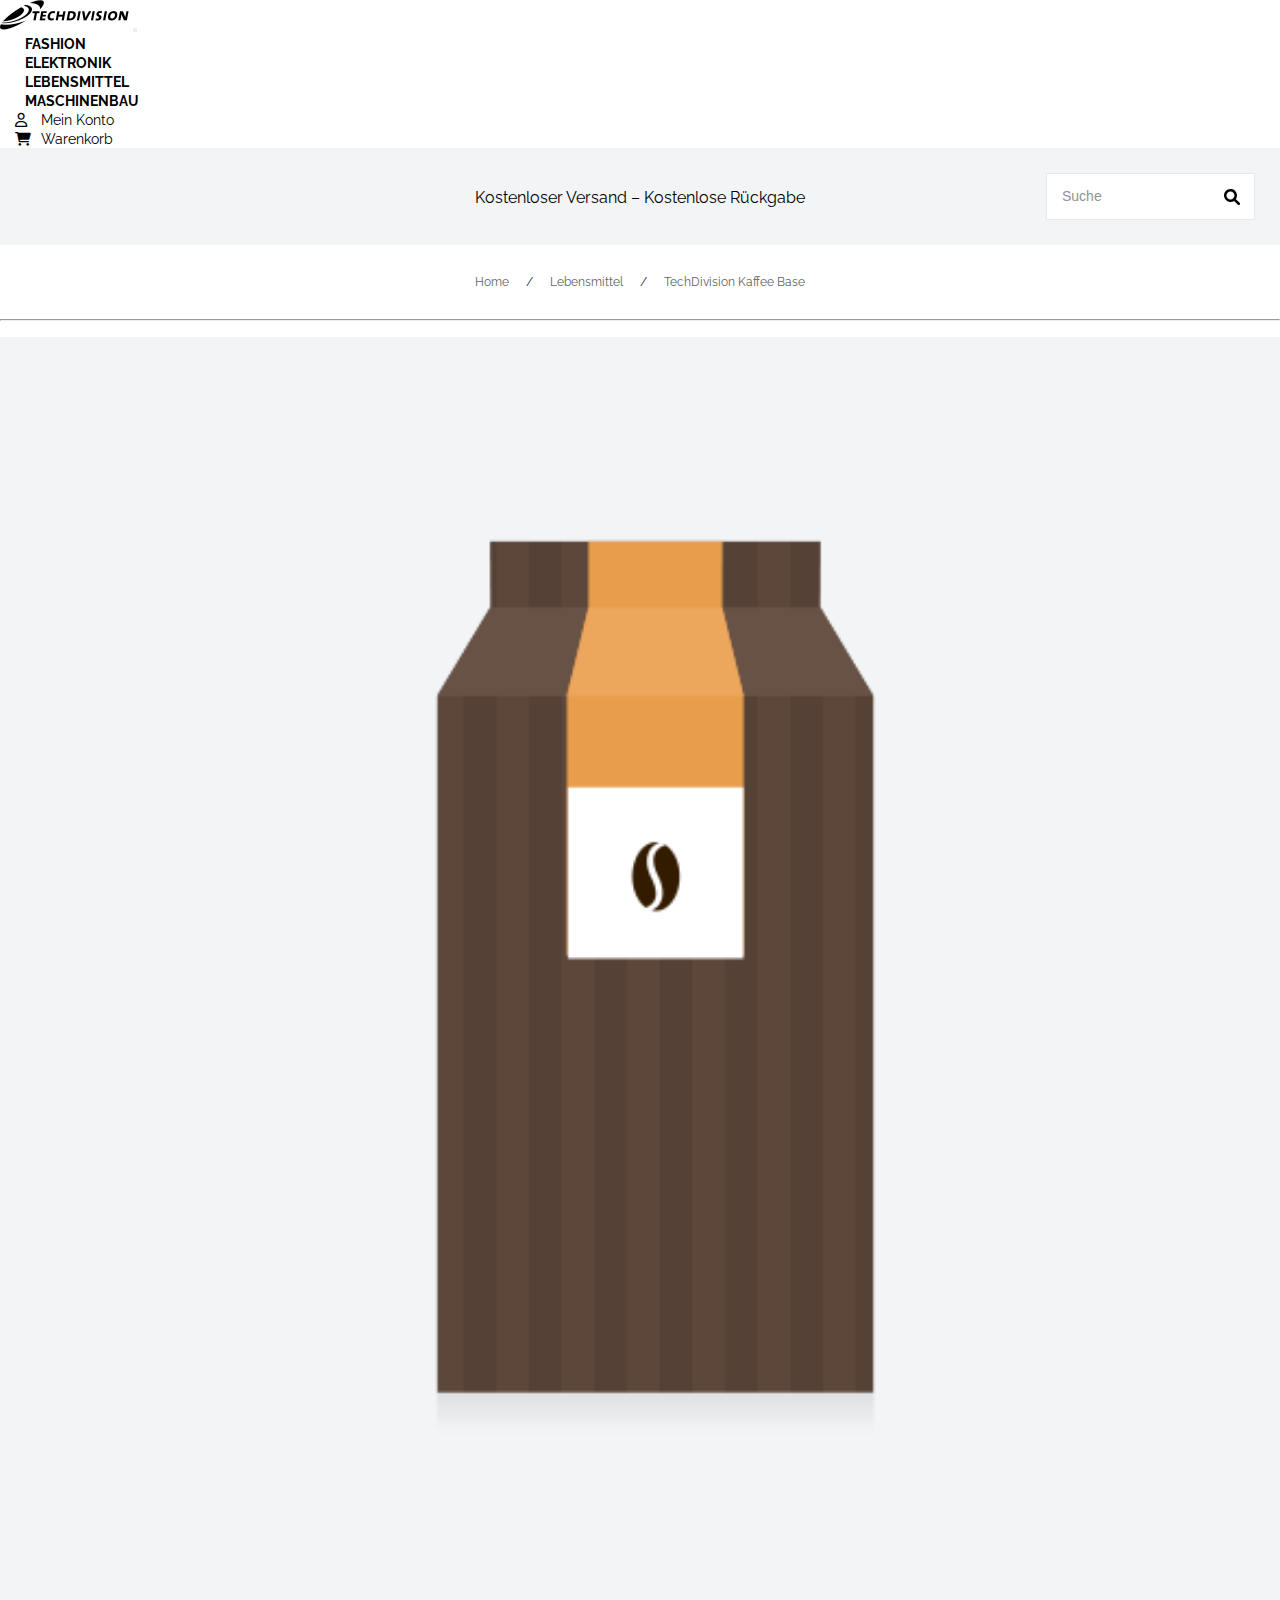
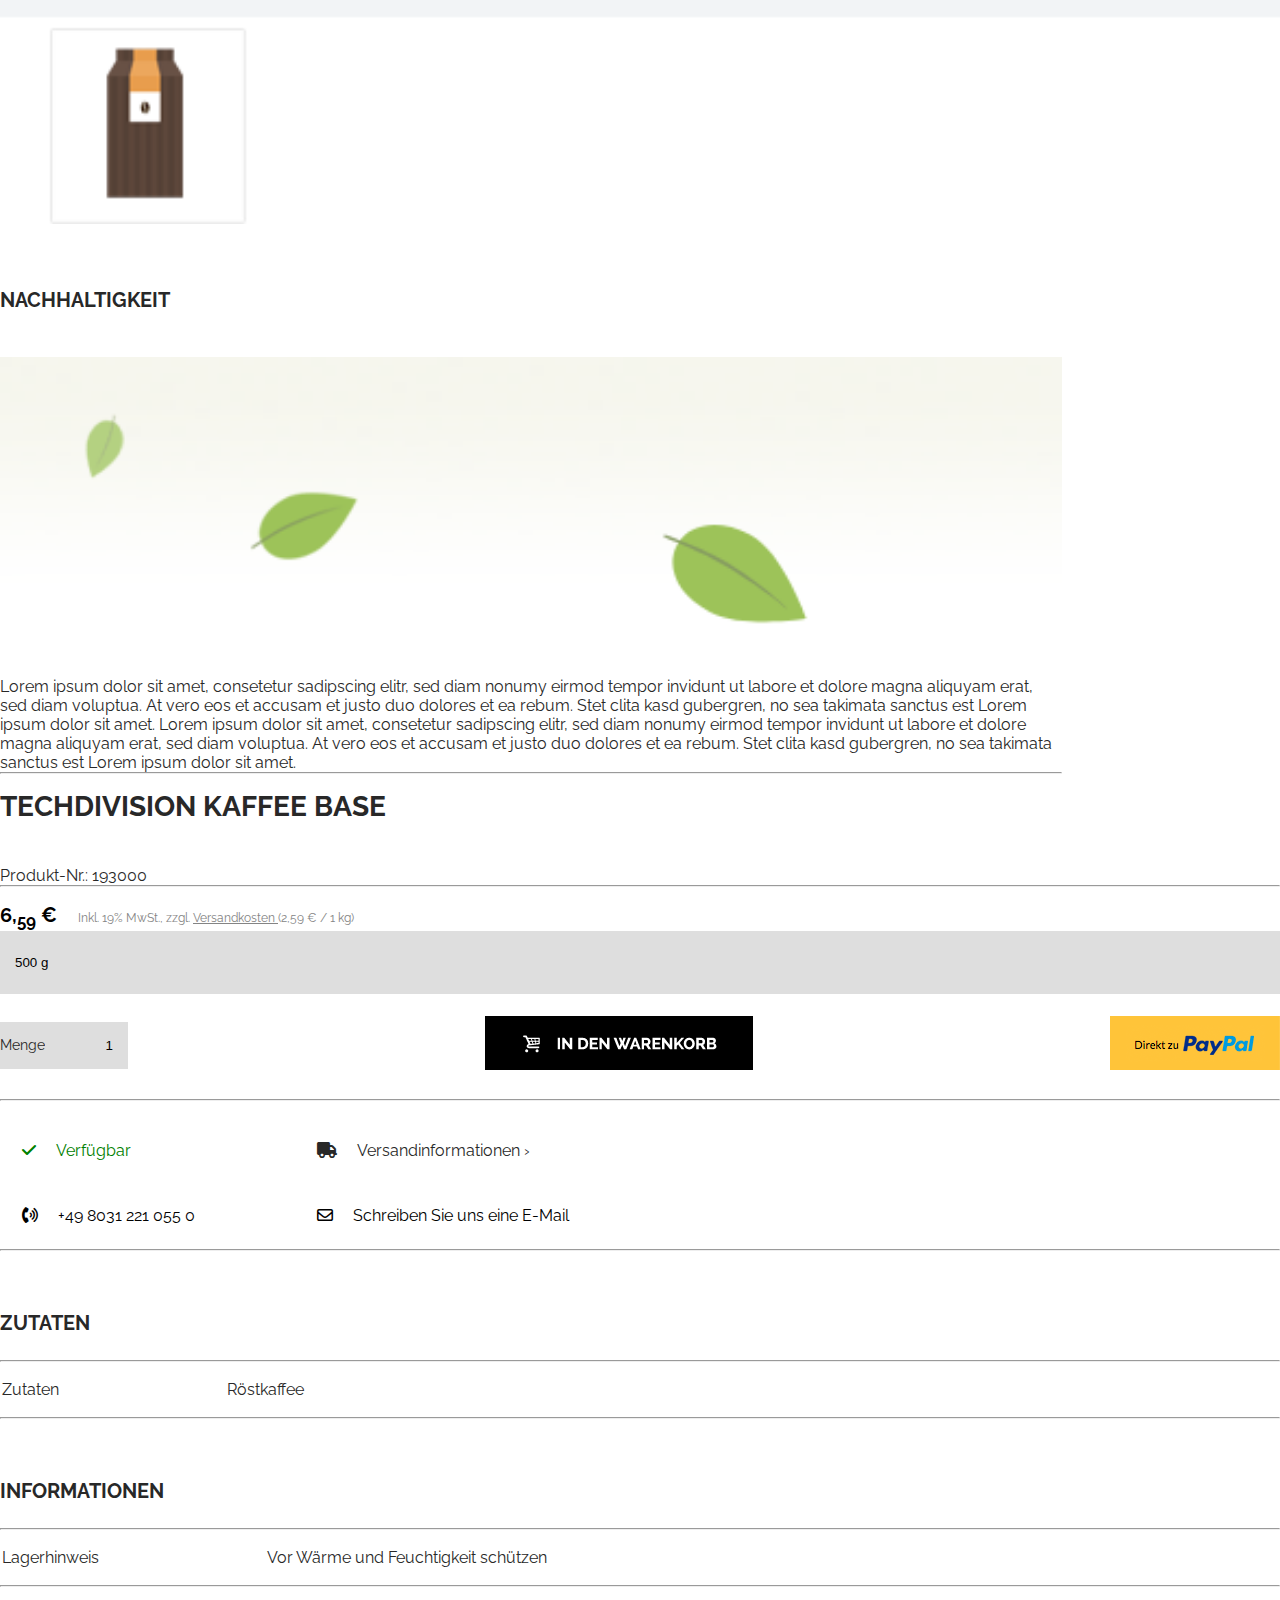
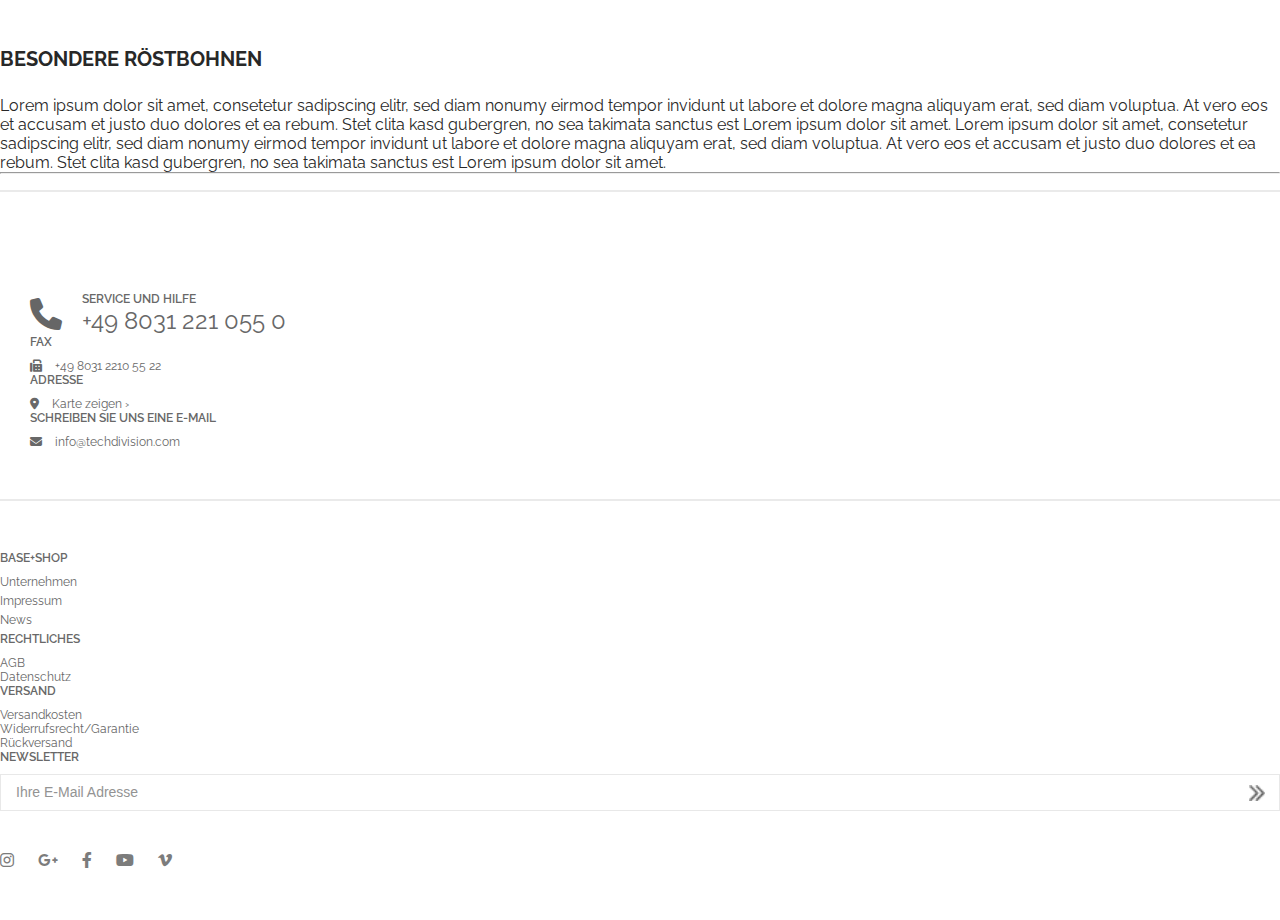
<file: techdivisionkaffeebase/index.html>
<!DOCTYPE html>
<html lang="ru">

<head>
  <meta charset="UTF-8">
  <meta name="viewport" content="width=device-width, initial-scale=1.0">
  <link href="https://cdn.jsdelivr.net/npm/bootstrap@5.1.3/dist/css/bootstrap.min.css" rel="stylesheet"
    integrity="sha384-1BmE4kWBq78iYhFldvKuhfTAU6auU8tT94WrHftjDbrCEXSU1oBoqyl2QvZ6jIW3" crossorigin="anonymous">
  <link href="https://fonts.googleapis.com/css?family=Raleway:300,regular,600,700" rel="stylesheet" />
  <link rel="stylesheet" href="css/all.min.css">
  <link rel="stylesheet" href="css/style.css">
  <title>SHOP</title>
</head>

<body>
  <nav class="navbar navbar-expand-lg navbar-light">
    <div class="container">
      <a class="navbar-brand" href="#"><img src="img/mainlogo.svg" alt=""></a>
      <button class="navbar-toggler" type="button" data-bs-toggle="collapse" data-bs-target="#navbarSupportedContent"
        aria-controls="navbarSupportedContent" aria-expanded="false" aria-label="Toggle navigation">
        <span class="navbar-toggler-icon"></span>
      </button>
      <div class="collapse navbar-collapse" id="navbarSupportedContent">
        <ul class="navbar-nav me-auto mb-2 mb-lg-0">
          <li class="nav-item">
            <a class="nav-link" href="../index.html">fashion</a>
          </li>
          <li class="nav-item">
            <a class="nav-link" href="#">elektronik</a>
          </li>
          <li class="nav-item">
            <a class="nav-link" href="#">Lebensmittel</a>
          </li>
          <li class="nav-item">
            <a class="nav-link" href="#">Maschinenbau</a>
          </li>
        </ul>
        <ul class="navbar-nav navbar-nav-right">
          <li class="nav-item">
            <a class="nav-link" href="#"><i class="fa-regular fa-user"></i> Mein Konto</a>
          </li>
          <li class="nav-item">
            <a class="nav-link" href="#"><i class="fa-solid fa-cart-shopping"></i>Warenkorb</a>
          </li>
        </ul>
      </div>
    </div>
  </nav>

  <div class="search-block">
    <div class="container">
      <p class="search-block-text">
        Kostenloser Versand – Kostenlose Rückgabe
      </p>
      <form action="" class="search-block-form">
        <input class="search-block-input" type="text" placeholder="Suche">
        <input class="search-block-submit" type="submit">
      </form>
    </div>
  </div>

  <div class="navigation">
    <div class="container">
      <a href="" class="navigation-link">Home</a>
      <span>/</span>
      <a href="" class="navigation-link">Lebensmittel</a>
      <span>/</span>
      <a href="" class="navigation-link">TechDivision Kaffee Base</a>
    </div>
  </div>

  <div class="container">
    <hr>
  </div>

  <section class="order">
    <div class="container order-block">
      <div class="row">
        <div class="col-sm-6">
          <img src="img/coffee-logo.png" alt="TECHDIVISION KAFFEE BASE" class="responsive">

          <h3>Nachhaltigkeit</h3>
          <div class="nachhaltigkeit">
            <img src="img/nach.png" alt="123">
            <p>Lorem ipsum dolor sit amet, consetetur sadipscing elitr, sed diam nonumy eirmod tempor invidunt ut labore
              et dolore magna aliquyam erat, sed diam voluptua. At vero eos et accusam et justo duo dolores et ea rebum.
              Stet clita kasd gubergren, no sea takimata sanctus est Lorem ipsum dolor sit amet. Lorem ipsum dolor sit
              amet, consetetur sadipscing elitr, sed diam nonumy eirmod tempor invidunt ut labore et dolore magna
              aliquyam erat, sed diam voluptua. At vero eos et accusam et justo duo dolores et ea rebum. Stet clita kasd
              gubergren, no sea takimata sanctus est Lorem ipsum dolor sit amet.</p>
            <hr>
          </div>
        </div>
        <div class="col-sm-6">
          <div>
            <h2>TechDivision Kaffee Base</h2>
            <p class="prodnub">Produkt-Nr.: 193000</p>
            <hr>
            <p class="cost-description"><span>6,<sub>59</sub> &#8364;</span> Inkl. 19% MwSt.,
              zzgl. <u>Versandkosten </u>(2,59 € / 1 kg)</p>

            <div class="weight">
              <select class="selectweight">
                <option>500 g</option>
              </select>
            </div>
          </div>

          <div class="countrow">
            <div class="count">
              <p>Menge</p>
              <select class="selectcount">
                <option>1</option>
              </select>
            </div>
            <div>
              <a href=""><img src="img/WarenkorbButton.png" alt=""></a>
            </div>
            <div>
              <a href=""><img src="img/PayPal.png" alt=""></a>
            </div>
          </div>
          <hr>

          <div class="contactblock">
            <table class="contantblock-table">
              <tr>
                <td>
                  <p class="greencheck"><i class="fa-solid fa-check"></i>Verfügbar</p>
                </td>
                <td>
                  <p><i class="fa-solid fa-truck"></i>Versandinformationen&nbsp›</p>
                </td>
              </tr>
              <tr>
                <td><a href="tel:+4980312210550"><i
                      class="fa-solid fa-phone-volume"></i>+49&nbsp8031&nbsp221&nbsp055&nbsp0</a>
                </td>
                <td><a href="mailto:#"><i
                      class="fa-regular fa-envelope"></i>Schreiben&nbspSie&nbspuns&nbspeine&nbspE-Mail</a>
                </td>
              </tr>
            </table>
          </div>
          <hr>

          <h3>ZUTATEN</h3>
          <hr>
          <table class="zutaten">
            <tr>
              <td>Zutaten</td>
              <td>Röstkaffee</td>
            </tr>
          </table>
          <hr>

          <h3>INFORMATIONEN</h3>
          <hr>
          <table class="zutaten">
            <tr>
              <td>Lagerhinweis</td>
              <td>Vor Wärme und Feuchtigkeit schützen</td>
            </tr>
          </table>
          <hr>

          <h3>besondere Röstbohnen</h3>
          <p>Lorem ipsum dolor sit amet, consetetur sadipscing elitr, sed diam nonumy eirmod tempor invidunt ut labore
            et dolore magna aliquyam erat, sed diam voluptua. At vero eos et accusam et justo duo dolores et ea rebum.
            Stet clita kasd gubergren, no sea takimata sanctus est Lorem ipsum dolor sit amet. Lorem ipsum dolor sit
            amet, consetetur sadipscing elitr, sed diam nonumy eirmod tempor invidunt ut labore et dolore magna aliquyam
            erat, sed diam voluptua. At vero eos et accusam et justo duo dolores et ea rebum. Stet clita kasd gubergren,
            no sea takimata sanctus est Lorem ipsum dolor sit amet.</p>
          <hr>

        </div>
      </div>
    </div>
  </section>




  <footer>
    <div class="container">
      <div class="footer-line">
        <div class="row footer-contact">
          <div class="col-sm-4">
            <div class="footer-phone">
              <div class="footer-phone-icon">
                <i class="fa-solid fa-phone"></i>
              </div>
              <div class="footer-phone-text">
                <h4 class="footer-heading">service und hilfe</h4>
                <a href="tel:+4980312210550">+49 8031 221 055 0</a>
              </div>
            </div>
          </div>
          <div class="col-sm-2">
            <h4 class="footer-heading">fax</h4>
            <p class="footer-link">
              <i class="fa-solid fa-fax"></i>
              <a href="tel:+49803122105522">+49 8031 2210 55 22</a>
            </p>
          </div>
          <div class="col-sm-3">
            <h4 class="footer-heading">adresse</h4>
            <p class="footer-link">
              <i class="fa-solid fa-location-dot"></i>
              <a href="#">Karte zeigen ›</a>
            </p>
          </div>
          <div class="col-sm-3">
            <h4 class="footer-heading">Schreiben Sie uns eine E-Mail</h4>
            <p class="footer-link">
              <i class="fa-solid fa-envelope"></i>
              <a href="#">info@techdivision.com</a>
            </p>
          </div>
        </div>
      </div>

      <div class="footer-line">
        <div class="row">
          <div class="col-sm-2 footer-column-link">
            <h4 class="footer-heading">base+shop</h4>
            <p class="footer-link">
              <a href="#">Unternehmen</a>
            </p>
            <p class="footer-link">
              <a href="#">Impressum</a>
            </p>
            <p class="footer-link">
              <a href="#">News</a>
            </p>
          </div>
          <div class="col-sm-2">
            <h4 class="footer-heading">Rechtliches</h4>
            <p class="footer-link footer-column-link">
              <a href="#">AGB</a>
            </p>
            <p class="footer-link">
              <a href="#">Datenschutz</a>
            </p>
          </div>
          <div class="col-sm-5">
            <h4 class="footer-heading">Versand</h4>
            <p class="footer-link footer-column-link">
              <a href="#">Versandkosten</a>
            </p>
            <p class="footer-link">
              <a href="#">Widerrufsrecht/Garantie</a>
            </p>
            <p class="footer-link">
              <a href="#">Rückversand</a>
            </p>
          </div>
          <div class="col-sm-3">
            <h4 class="footer-heading">Newsletter</h4>
            <form action="" class="search-block-form footer-search-form">
              <input class="search-block-input" type="text" placeholder="Ihre E-Mail Adresse">
              <input class="search-block-submit" type="submit">
            </form>
            <div class="social-icons">
              <a href=""><i class="fa-brands fa-instagram"></i></a>
              <a href=""><i class="fa-brands fa-google-plus-g"></i></a>
              <a href=""><i class="fa-brands fa-facebook-f"></i></a>
              <a href=""><i class="fa-brands fa-youtube"></i></a>
              <a href=""><i class="fa-brands fa-vimeo-v"></i></a>
            </div>
          </div>
        </div>
      </div>
    </div>
  </footer>

  <script src="https://cdn.jsdelivr.net/npm/bootstrap@5.1.3/dist/js/bootstrap.bundle.min.js"
    integrity="sha384-ka7Sk0Gln4gmtz2MlQnikT1wXgYsOg+OMhuP+IlRH9sENBO0LRn5q+8nbTov4+1p"
    crossorigin="anonymous"></script>
</body>

</html>
</file>
<file: lebensmittel/css/style.css>
*{
    box-sizing: border-box;
    margin: 0;
    padding: 0;
}
body{
        font-family: Raleway, sans-serif;
        color: #282828;
}
.navbar-light .navbar-nav .nav-link{
    color: black;
    text-transform: uppercase;
    font-weight: 700;
    font-size: 14px;
}
.navbar-expand-lg .navbar-nav .nav-link {
    padding: 0 25px;
}
.navbar-light .navbar-nav-right .nav-link{
    color: black;
    text-transform: initial;
    font-weight: 400;
    font-size: 14px;
    padding: 0 15px;
}
.navbar-light .navbar-nav-right .nav-link i{
    margin-right: 10px;
}
.search-block{
    background-color: #f2f4f6;
    padding: 25px;
}
.search-block .container{
    position: relative;
}
.search-block-text{
    position: absolute;
    top: 50%;
    left: 50%;
    transform: translate(-50%, -50%);
    color: black;
}
.search-block-form{
    text-align: right;
    position: relative;
}
.search-block-input:focus{
    outline: none;
}
.search-block-input{
    padding: 15px 15px;
    border: 1px solid #e8e8e8;
}
.search-block-input::placeholder{
    color: #939393;
    font-size: 14px;
}
.search-block-submit{
    position: absolute;
    font-size: 0px;
    border: none;
    background-color: transparent;
    background-image: url(../img/search-logo.svg);
    background-repeat: no-repeat;
    background-size: contain;
    width: 16px;
    height: 16px;
    top: 50%;
    right: 15px;
    transform: translateY(-50%)
}
a{
    text-decoration: none;
}
.navigation{
    text-align: center;
    padding: 30px;
    font-size: 12px;
}
.navigation-link{
    color: #636363;
    padding: 0 14px;
}
.navigation-link:hover{
    color: #111111;
}
hr{
    margin: 0 0 16px;
}
.responsive {
    width: 100%;
    height: auto;
}
h2{
    text-transform: uppercase;
    font-weight: bold;
    color: #282828;
    font-size: 28px;
    margin-bottom: 43px;
}
.prodnum{
    font-size: 14px;
    color: #282828;
}
.col-sm-6 span{
    font-size: 20px;
    font-weight: bold;
    color: black;
    margin-right: 2vh;
}
.cost-description{
    color: #848484;
    font-size: 12px;
}
.selectweight{
    width: 100%;
    background-color: #dedede;
    padding: 24px 15px;
    border: 0px;
    outline: 0px;
    appearance: none;
}
.weight{
    margin-bottom: 22px;
}
.count{
    font-size: 14px;
    width: 128px;
    background-color: #dedede;
    display: flex;
    align-items: center;
}
.count p{
    margin: 0;
}
.cart p{
    margin: 0;
}
.selectcount{
    width: 100%;
    background-color: #dedede;
    padding: 16px 15px;
    text-align: right;
    border: 0px;
    outline: 0px;
    appearance: none;

}
.countrow{
    display: flex;
    align-items: center;
    flex-wrap: wrap;
    justify-content: space-between;
    margin: 0 0 25px;
}
.greencheck{
    color: green;
}
.contactblock a{
    color: #000;
}
.contactblock{
    display: flex;
    flex-wrap: wrap;
    white-space: nowrap;
}
/* .contactblock a, p{
    margin: 22px 39px 22px 20px;
} */
.contantblock-table td{
    padding: 22px 100px 22px 20px;
}
.contantblock-table p{
    margin: 0;
}
.contantblock-table i{
    margin-right: 20px;
}
h3{
    font-weight: bold;
    font-size: 20px;
    margin: 60px 0 25px;
    text-transform: uppercase;
}
.zutaten td{
    padding: 0 166px 16px 0;
}
.nachhaltigkeit{
    width: 83%;
}
.nachhaltigkeit img{
    width: 100%;
    margin-top: 20px;
}










.footer-line{
    padding: 50px 0;
    border-top: 2px solid #eaeaea;
}
.footer-phone{
    display: flex;
    align-items: center;
}
.footer-phone .footer-heading{
    margin: 0;
}
.footer-heading{
    font-size: 12px;
    color: #686868;
    font-weight: 600;
    text-transform: uppercase;
    margin-bottom: 10px;
}
.footer-phone-text a{
    color: #686868;
    text-decoration: none;
    font-size: 24px;
}
.footer-phone-icon .fa-phone{
    color: #666666;
    font-size: 32px;
    margin-right: 20px;
}
.footer-link{
    color: #686868;
    font-size: 12px;
}
.fa-solid{
    margin-right: 10px;

}
.footer-link a{
    color: #686868;
    font-size: 12px;
    text-decoration: none;
}
.footer-contact{
    margin-top: 50px;
}
.footer-column-link .footer-link{
    margin: 5px 0;
}
.footer-search-form .search-block-input{
    width: 100%;
    padding: 10px 15px;
}
.footer-search-form .search-block-submit{
    background-image: url(../img/arrows.png);
}
.social-icons{
    margin-top: 40px;
}
.social-icons a{
color: #7c7c7c;
margin-right: 20px;
}
footer .footer-line:first-child{
    padding-left: 30px;
}
.carousel-indicators [data-bs-target]{
    width: 10px;
    height: 10px;
    border-radius: 50%;
    background-color: #aba6a3;
    margin-left: 20px;
    margin-right: 10px;
}
.carousel-control-next-icon{
    background-image: url("data:image/svg+xml,%3csvg xmlns='http://www.w3.org/2000/svg' viewBox='0 0 16 16' fill='%23000'%3e%3cpath d='M4.646 1.646a.5.5 0 0 1 .708 0l6 6a.5.5 0 0 1 0 .708l-6 6a.5.5 0 0 1-.708-.708L10.293 8 4.646 2.354a.5.5 0 0 1 0-.708z'/%3e%3c/svg%3e");
}
.carousel-control-prev  -icon{
    background-image: url("data:image/svg+xml,%3csvg xmlns='http://www.w3.org/2000/svg' viewBox='0 0 16 16' fill='%23000'%3e%3cpath d='M11.354 1.646a.5.5 0 0 1 0 .708L5.707 8l5.647 5.646a.5.5 0 0 1-.708.708l-6-6a.5.5 0 0 1 0-.708l6-6a.5.5 0 0 1 .708 0z'/%3e%3c/svg%3e");
}
</file>
<file: techdivisionkaffeebase/css/style.css>
*{
    box-sizing: border-box;
    margin: 0;
    padding: 0;
}
body{
        font-family: Raleway, sans-serif;
        color: #282828;
}
.navbar-light .navbar-nav .nav-link{
    color: black;
    text-transform: uppercase;
    font-weight: 700;
    font-size: 14px;
}
.navbar-expand-lg .navbar-nav .nav-link {
    padding: 0 25px;
}
.navbar-light .navbar-nav-right .nav-link{
    color: black;
    text-transform: initial;
    font-weight: 400;
    font-size: 14px;
    padding: 0 15px;
}
.navbar-light .navbar-nav-right .nav-link i{
    margin-right: 10px;
}
.search-block{
    background-color: #f2f4f6;
    padding: 25px;
}
.search-block .container{
    position: relative;
}
.search-block-text{
    position: absolute;
    top: 50%;
    left: 50%;
    transform: translate(-50%, -50%);
    color: black;
}
.search-block-form{
    text-align: right;
    position: relative;
}
.search-block-input:focus{
    outline: none;
}
.search-block-input{
    padding: 15px 15px;
    border: 1px solid #e8e8e8;
}
.search-block-input::placeholder{
    color: #939393;
    font-size: 14px;
}
.search-block-submit{
    position: absolute;
    font-size: 0px;
    border: none;
    background-color: transparent;
    background-image: url(../img/search-logo.svg);
    background-repeat: no-repeat;
    background-size: contain;
    width: 16px;
    height: 16px;
    top: 50%;
    right: 15px;
    transform: translateY(-50%)
}
a{
    text-decoration: none;
}
.navigation{
    text-align: center;
    padding: 30px;
    font-size: 12px;
}
.navigation-link{
    color: #636363;
    padding: 0 14px;
}
.navigation-link:hover{
    color: #111111;
}
hr{
    margin: 0 0 16px;
}
.responsive {
    width: 100%;
    height: auto;
}
h2{
    text-transform: uppercase;
    font-weight: bold;
    color: #282828;
    font-size: 28px;
    margin-bottom: 43px;
}
.prodnum{
    font-size: 14px;
    color: #282828;
}
.col-sm-6 span{
    font-size: 20px;
    font-weight: bold;
    color: black;
    margin-right: 2vh;
}
.cost-description{
    color: #848484;
    font-size: 12px;
}
.selectweight{
    width: 100%;
    background-color: #dedede;
    padding: 24px 15px;
    border: 0px;
    outline: 0px;
    appearance: none;
}
.weight{
    margin-bottom: 22px;
}
.count{
    font-size: 14px;
    width: 128px;
    background-color: #dedede;
    display: flex;
    align-items: center;
}
.count p{
    margin: 0;
}
.cart p{
    margin: 0;
}
.selectcount{
    width: 100%;
    background-color: #dedede;
    padding: 16px 15px;
    text-align: right;
    border: 0px;
    outline: 0px;
    appearance: none;

}
.countrow{
    display: flex;
    align-items: center;
    flex-wrap: wrap;
    justify-content: space-between;
    margin: 0 0 25px;
}
.greencheck{
    color: green;
}
.contactblock a{
    color: #000;
}
.contactblock{
    display: flex;
    flex-wrap: wrap;
    white-space: nowrap;
}
/* .contactblock a, p{
    margin: 22px 39px 22px 20px;
} */
.contantblock-table td{
    padding: 22px 100px 22px 20px;
}
.contantblock-table p{
    margin: 0;
}
.contantblock-table i{
    margin-right: 20px;
}
h3{
    font-weight: bold;
    font-size: 20px;
    margin: 60px 0 25px;
    text-transform: uppercase;
}
.zutaten td{
    padding: 0 166px 16px 0;
}
.nachhaltigkeit{
    width: 83%;
}
.nachhaltigkeit img{
    width: 100%;
    margin-top: 20px;
}










.footer-line{
    padding: 50px 0;
    border-top: 2px solid #eaeaea;
}
.footer-phone{
    display: flex;
    align-items: center;
}
.footer-phone .footer-heading{
    margin: 0;
}
.footer-heading{
    font-size: 12px;
    color: #686868;
    font-weight: 600;
    text-transform: uppercase;
    margin-bottom: 10px;
}
.footer-phone-text a{
    color: #686868;
    text-decoration: none;
    font-size: 24px;
}
.footer-phone-icon .fa-phone{
    color: #666666;
    font-size: 32px;
    margin-right: 20px;
}
.footer-link{
    color: #686868;
    font-size: 12px;
}
.fa-solid{
    margin-right: 10px;

}
.footer-link a{
    color: #686868;
    font-size: 12px;
    text-decoration: none;
}
.footer-contact{
    margin-top: 50px;
}
.footer-column-link .footer-link{
    margin: 5px 0;
}
.footer-search-form .search-block-input{
    width: 100%;
    padding: 10px 15px;
}
.footer-search-form .search-block-submit{
    background-image: url(../img/arrows.png);
}
.social-icons{
    margin-top: 40px;
}
.social-icons a{
color: #7c7c7c;
margin-right: 20px;
}
footer .footer-line:first-child{
    padding-left: 30px;
}
.carousel-indicators [data-bs-target]{
    width: 10px;
    height: 10px;
    border-radius: 50%;
    background-color: #aba6a3;
    margin-left: 20px;
    margin-right: 10px;
}
.carousel-control-next-icon{
    background-image: url("data:image/svg+xml,%3csvg xmlns='http://www.w3.org/2000/svg' viewBox='0 0 16 16' fill='%23000'%3e%3cpath d='M4.646 1.646a.5.5 0 0 1 .708 0l6 6a.5.5 0 0 1 0 .708l-6 6a.5.5 0 0 1-.708-.708L10.293 8 4.646 2.354a.5.5 0 0 1 0-.708z'/%3e%3c/svg%3e");
}
.carousel-control-prev  -icon{
    background-image: url("data:image/svg+xml,%3csvg xmlns='http://www.w3.org/2000/svg' viewBox='0 0 16 16' fill='%23000'%3e%3cpath d='M11.354 1.646a.5.5 0 0 1 0 .708L5.707 8l5.647 5.646a.5.5 0 0 1-.708.708l-6-6a.5.5 0 0 1 0-.708l6-6a.5.5 0 0 1 .708 0z'/%3e%3c/svg%3e");
}
</file>
